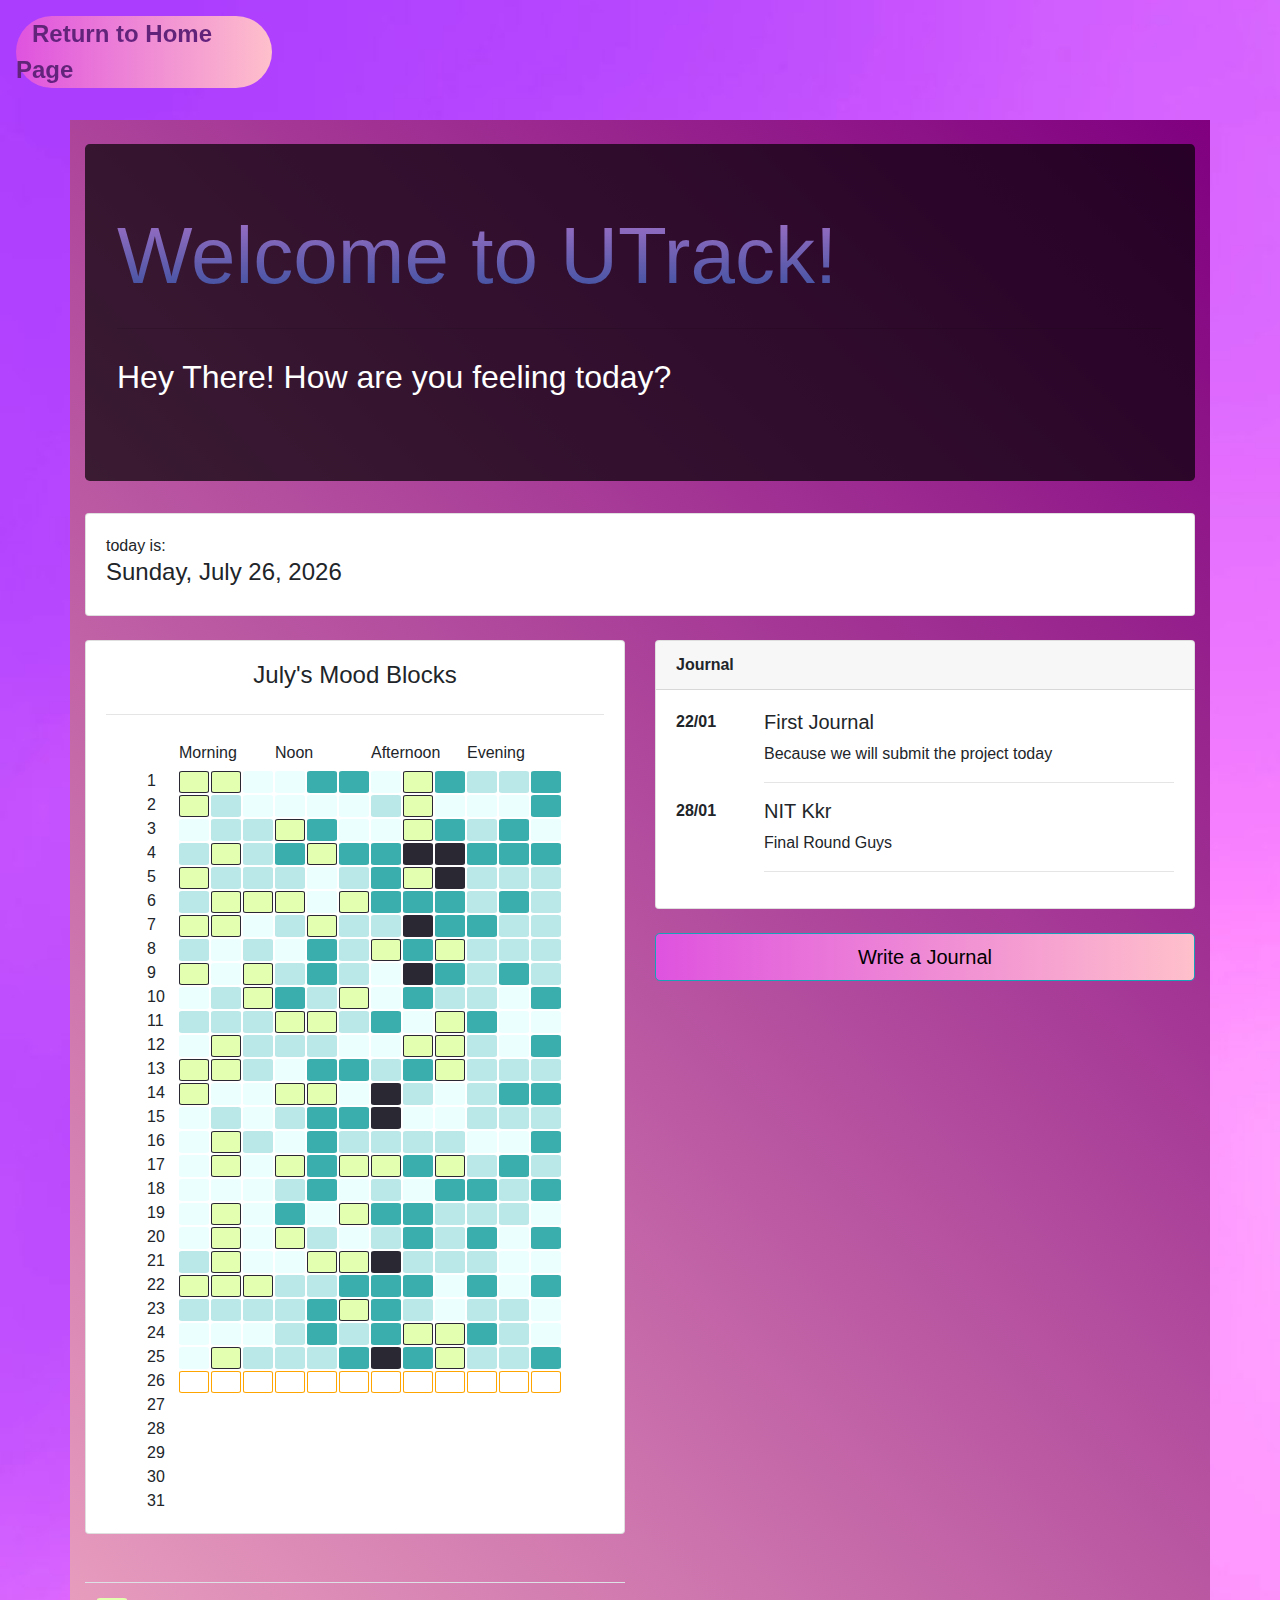
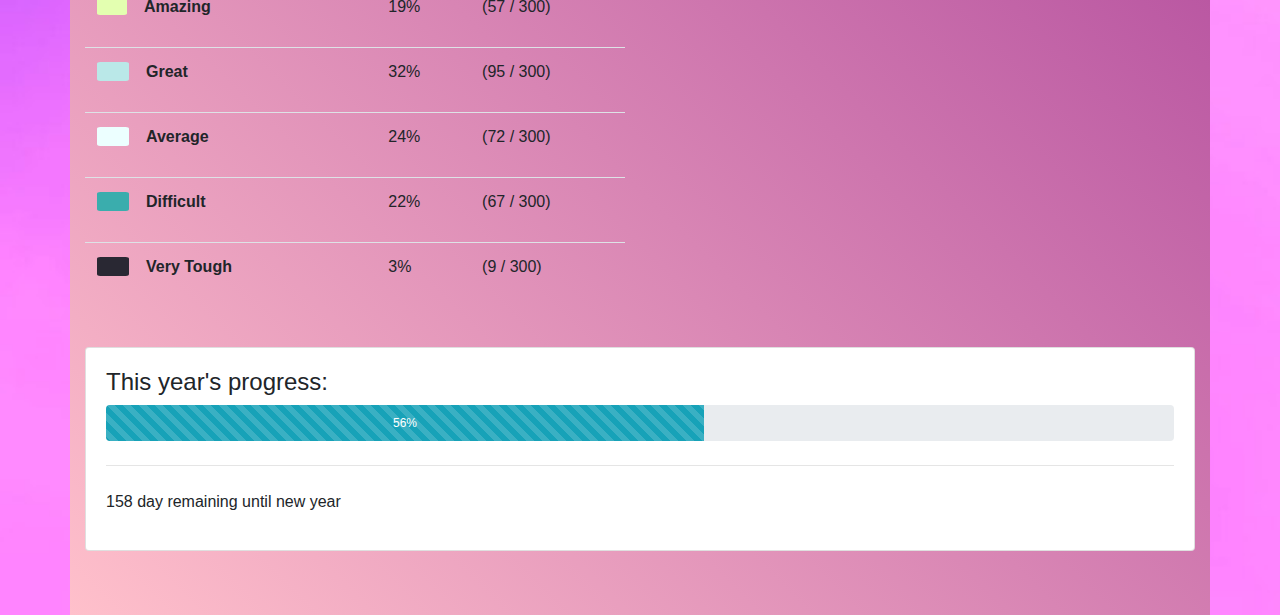
<file: MoodTracker/index.html>
<!DOCTYPE html>
<html lang="en">
<head>
  <meta charset="UTF-8">
  <meta name="viewport" content="width=device-width, initial-scale=1.0">
  <meta http-equiv="X-UA-Compatible" content="ie=edge">
  <link rel="shortcut icon" type="image/x-icon" href="favicon.png"/>

  <link rel="stylesheet" href="https://stackpath.bootstrapcdn.com/bootstrap/4.3.1/css/bootstrap.min.css" integrity="sha384-ggOyR0iXCbMQv3Xipma34MD+dH/1fQ784/j6cY/iJTQUOhcWr7x9JvoRxT2MZw1T" crossorigin="anonymous">
  <link rel="stylesheet" href="./assets/css/main.css">


  <title>UTrack</title>
</head>
<body style="background-size : cover; background-image : url(../assets/LoginBackground.jpg);">
  <div style="margin-top : 1rem; margin-left : 1rem; margin-bottom : 2rem;width : 20%; background : linear-gradient(90deg,rgb(223, 83, 223), pink); border-radius : 50px;">
    <a href="../Landing_Page.html" style="background: -webkit-linear-gradient(#5a296d, #691e87);
  
                -webkit-background-clip: text;
                -webkit-text-fill-color: transparent; font-weight : bold; font-size : 1.5rem; padding : 1rem; width : 0%;"> Return to
      Home Page</a>
  </div>  
  

  <!-- Dashboard Start Here -->
  <div id="content" class="container" style="background : linear-gradient(45deg, pink, purple);">
    <div class="jumbotron bg-ino text-white" style="background-color: rgba(0, 0, 0, 0.69);">
      <h1 style="background: -webkit-linear-gradient(#a873c9, #314d9b);
                  -webkit-background-clip: text;
                  -webkit-text-fill-color: transparent; font-size : 5rem;">Welcome to UTrack!</h1>
      <hr class="my-4">
      <p class="lead" style="font-size : 2rem;">Hey There! How are you feeling today?</p>
      <!-- <div class="btn-group" role="group">
        <button id=" " type="button" class="btn btn-sm btn-light text-info">Very Though</button>
        <button id=" " type="button" class="btn btn-sm btn-light text-info">Difficult</button>
        <button id=" " type="button" class="btn btn-sm btn-light text-info">Average</button>
        <button id=" " type="button" class="btn btn-sm btn-light text-info">Great</button>
        <button id=" " type="button" class="btn btn-sm btn-light text-info">Amazing</button>
      </div> -->
    </div>
    
    <div class="card">
      <div class="card-body">
        today is: <h4 id="activeDate">31 December 2019</h4>
      </div>
    </div>

    <div class="row">
      <div class="left-section col-lg-6">
        <br>
        <div class="card mood-block">
          <div class="card-body">
            <h4 class="text-center"><span id="moodBlock-month">December</span>'s Mood Blocks </h4>
            <hr class="my-4">

            <div id="moodBlocks">
              <div class="justify-content-center" id="gridContainerLabel">
                <div><span></span></div>
                <div class="grid-label">Morning</div>
                <div class="grid-label">Noon</div>
                <div class="grid-label">Afternoon</div>
                <div class="grid-label">Evening</div>
              </div>
            </div>
          
          </div>
        </div>
      
        <section name="moodblockLegends">
          <br><br>
          <table class="table table-hover">
            <tbody>
              <tr>
                <th scope="row">
                  <div style="display: inline; border: none;" class="col-sm-2 grid-item moodType-5"></div>
                  <p style="display: inline-block;" class="col-sm-10">Amazing</p>
                </th>
                <td id="percentage-4">20%</td>
                <td id="ratio-4">20 / 100</td>
              </tr>
              <tr>
                <th scope="row">
                  <div style="display: inline;" class="col-sm-2 grid-item moodType-4"></div>
                  <p style="display: inline-block;" class="col-sm-10">Great</p>
                </th>
                <td id="percentage-3">20%</td>
                <td id="ratio-3">20 / 100</td>
              </tr>
              <tr>
                <th scope="row">
                  <div style="display: inline;" class="col-sm-2 grid-item moodType-3"></div>
                  <p style="display: inline-block;" class="col-sm-10">Average</p>
                </th>
                <td id="percentage-2">20%</td>
                <td id="ratio-2">20 / 100</td>
              </tr>
              <tr>
                <th scope="row">
                  <div style="display: inline;" class="col-sm-2 grid-item moodType-2"></div>
                  <p style="display: inline-block;" class="col-sm-10">Difficult</p>
                </th>
                <td id="percentage-1">20%</td>
                <td id="ratio-1">20 / 100</td>
              </tr>
              <tr>
                <th scope="row">
                  <div style="display: inline;" class="col-sm-2 grid-item moodType-1"></div>
                  <p style="display: inline-block;" class="col-sm-10">Very Tough</p>
                </th>
                <td  id="percentage-0">20%</td>
                <td id="ratio-0">20 / 100</td>
              </tr>
            </tbody>
          </table>
        </section>
      
      
      </div>
      
      <div class="right-section col-lg-6">
        <br>
        <section name="journal">
          <div class="card">
            <div class="card-header"><b>Journal</b></div>
            <div id='journal-card' class="card-body">
              <!-- start generation here-->

              <!-- until here -->
            </div>
          </div>
          
          <div id="journalCard" class="collapse">
            <br>
            <div class="card">
              <div class="card-body">
                <b>New Journal:</b> <span id="newjournal-inputDate">20/05</span>
                <hr>
                <form id="form-newJournal">
                  <div class="form-group">
                    <label for="input-title">Title</label>
                    <input required autocomplete="off" type="text" class="form-control" id="input-title" placeholder="">
                  </div>
                  <div class="form-group">
                    <label for="input-journal">Write Something Here</label>
                    <textarea required class="form-control" id="input-journal" rows="3"></textarea>
                  </div>
                  <button id="btn-submit-newJournal" type="submit" class="btn btn-info btn-block">Add new journal entry </button>
                </form>
              </div>
            </div>
          </div>
          <br>
          <button type="btn-addJournal" class="btn btn-block btn-lg btn-outline-info" data-toggle="collapse" data-target="#journalCard" style="background : linear-gradient(90deg,rgb(223, 83, 223), pink); color : black">Write a Journal</button> 
        </section>
      </div>
    
    </div>
    <br>
    <div class="card">
      <div class="card-body">
        <h4>This year's progress:</h4>
        <div class="progress" style="height: 3em;">
            <div id="year-progress" class="progress-bar progress-bar-animated progress-bar-striped bg-info" role="progressbar" style="width: 1%;" aria-valuenow="25" aria-valuemin="0" aria-valuemax="100">0 - check JS</div>
          </div>
          <hr class="my-4">
          <p><span id='remainingDay'>32</span> day remaining until new year</p>
      </div>
    </div>
    <!-- this need to be generated from js -->

  </div>
</body>

<script src="https://code.jquery.com/jquery-3.3.1.slim.min.js" integrity="sha384-q8i/X+965DzO0rT7abK41JStQIAqVgRVzpbzo5smXKp4YfRvH+8abtTE1Pi6jizo" crossorigin="anonymous"></script>
<script src="https://cdnjs.cloudflare.com/ajax/libs/popper.js/1.14.7/umd/popper.min.js" integrity="sha384-UO2eT0CpHqdSJQ6hJty5KVphtPhzWj9WO1clHTMGa3JDZwrnQq4sF86dIHNDz0W1" crossorigin="anonymous"></script>
<script src="https://stackpath.bootstrapcdn.com/bootstrap/4.3.1/js/bootstrap.min.js" integrity="sha384-JjSmVgyd0p3pXB1rRibZUAYoIIy6OrQ6VrjIEaFf/nJGzIxFDsf4x0xIM+B07jRM" crossorigin="anonymous"></script>
<script src="main.js"></script>
</html>
</file>
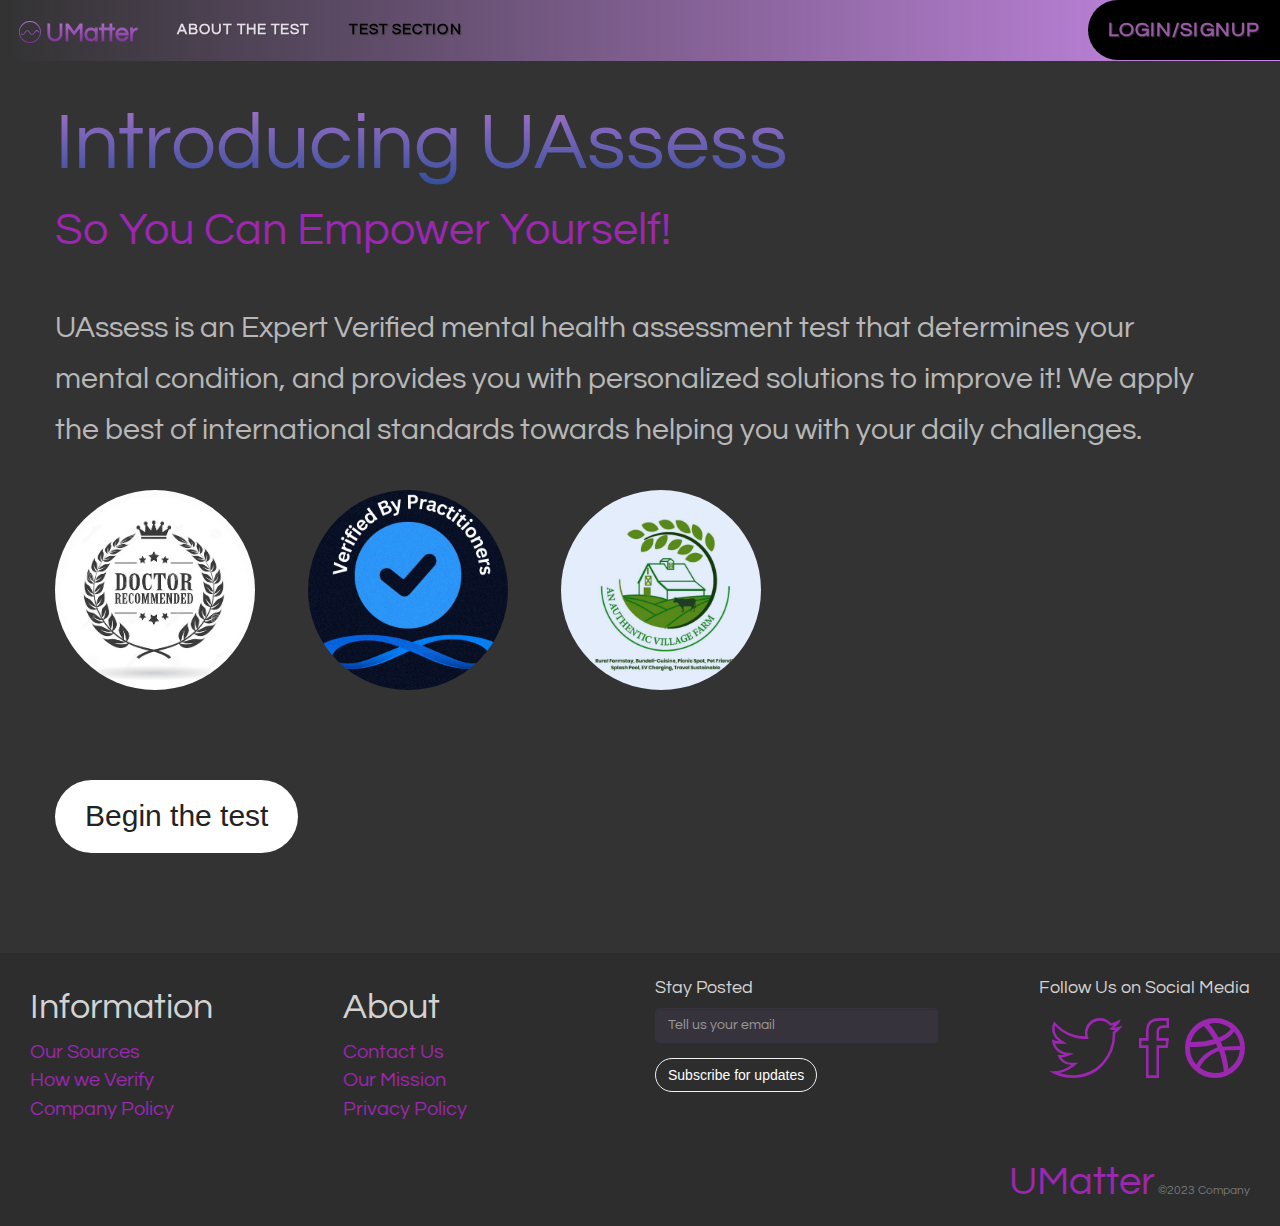
<file: Assessment.html>
<!DOCTYPE html>
<html lang="en">

<head>
  <meta charset="UTF-8">
  <meta name="viewport" content="width=device-width, initial-scale=1.0">
  <title>UAssess Official</title>
  <meta name="description" content="This is the official website for UMatter official website" />
  <meta name="viewport" content="width=device-width, initial-scale=1.0" />
  <meta name="generator" content="Codeply" />
  <link rel="stylesheet" href="./css/bootstrap.min.css" />
  <link rel="stylesheet" href="./css/animate.min.css" />
  <link rel="stylesheet" href="./css/ionicons.min.css" />
  <link rel="stylesheet" href="./css/styles.css" />
</head>

<body id="baady">
  <nav id="topNav" class="navbar navbar-default navbar-fixed-top"
    style="background-image: linear-gradient(to right, #00000000, rgb(203, 138, 235));">
    <div class="container-fluid">
      <div class="navbar-header">
        <button type="button" class="navbar-toggle collapsed" data-toggle="collapse" data-target="#bs-navbar">
          <span class="sr-only">Toggle navigation</span>
          <span class="icon-bar"></span>
          <span class="icon-bar"></span>
          <span class="icon-bar"></span>
        </button>
        <a class="navbar-brand page-scroll" href="./Landing_Page.html" style="background: -webkit-linear-gradient(#eaaeff, #691e87);
              -webkit-background-clip: text;
              -webkit-text-fill-color: transparent; font-weight : bold; font-size : 2.5rem;"><i
            class="ion-ios-analytics-outline"></i> UMatter</a>
      </div>
      <div class="navbar-collapse collapse" id="bs-navbar">
        <ul class="nav navbar-nav">
          <li>
            <a class="page-scroll" style="color : black; font-size : 1.5rem;" href="#one">About The Test</a>
          </li>
          <li>
            <a class="page-scroll" style="color : black; font-size : 1.5rem;" href="#Itsme">Test Section</a>
          </li>
        </ul>
        <ul class="nav navbar-nav navbar-right">
          <li>
            <a class="page-scroll" data-toggle="modal" title="A free Bootstrap video landing theme" href="#aboutModal"
              style="color : rgb(154, 89, 165); font-size : 2rem; background-color : rgb(0, 0, 0); border-radius : 50px 0px 0px 50px">Login/SignUp</a>
          </li>
        </ul>
      </div>
    </div>
  </nav>
  <section class="bg-primary" id="one">
    <div class="container">
      <div class="row">
        <div class="col-lg-6 col-lg-offset-3 col-md-8 col-md-offset-2 text-center"
          style="width : 100%; margin-left : 0px; padding-left : 0px; text-align : left;">
          <h2 class="margin-top-0 text-primary" style="width : 100%; font-size : 8rem; background: -webkit-linear-gradient(#a873c9, #314d9b);
              -webkit-background-clip: text;
              -webkit-text-fill-color: transparent;">
            Introducing UAssess
          </h2>
          <div class="margin-top-0 text-primary" style="font-size: 4.5rem;">So You Can Empower Yourself! </div>
          <br />
          <p class="text-faded" style="font-size : 3rem; padding-top : 20px; padding-bottom  :15px;">
            UAssess is an Expert Verified mental health assessment test that determines your mental condition, and
            provides you with personalized solutions to improve it! We apply the best of international standards towards
            helping you with your daily challenges.
          </p>
        </div>
        <img style="height : 200px; width : 200px; border-radius : 50%;" src="./assets/Recommendation.jpg" alt="">
        <img style="margin-left : 5rem;height : 200px; width : 200px; border-radius : 50%;"
          src="./assets/Verified By Practitioners.png" alt="">
        <img style="margin-left : 5rem;height : 200px; width : 200px; border-radius : 50%;" src="./assets/Authentic.png"
          alt="">
        <br>
        <a id="test-starter" style="margin-top : 90px; margin-left : 0rem; font-size : 3rem;" onClick="StartTheTest()"
          class="btn btn-default btn-xl page-scroll">Begin the test</a>
      </div>
    </div>
  </section>
  <footer id="footer">
    <div class="container-fluid">
      <div class="row">
        <div class="col-xs-6 col-sm-3 column">
          <h1>Information</h1>
          <ul class="list-unstyled">
            <li style="font-size: 2rem;"><a>Our Sources</a></li>
            <li style="font-size: 2rem;"><a>How we Verify</a></li>
            <li style="font-size: 2rem;"><a>Company Policy</a></li>
          </ul>
        </div>
        <div class="col-xs-6 col-sm-3 column">
          <h1>About</h1>
          <ul class="list-unstyled">
            <li style="font-size: 2rem;"><a>Contact Us</a></li>
            <li style="font-size: 2rem;"><a>Our Mission</a></li>
            <li style="font-size: 2rem;"><a>Privacy Policy</a></li>
          </ul>
        </div>
        <div class="col-xs-12 col-sm-3 column">
          <h4>Stay Posted</h4>
          <form>
            <div class="form-group">
              <input type="text" class="form-control" title="No spam, we promise!" placeholder="Tell us your email"
                id="resetme" />
            </div>
            <div class="form-group">
              <button class="btn btn-primary" data-toggle="modal" data-target="#alertModal" type="button" id="changeme"
                onclick="change()">
                Subscribe for updates
              </button>
            </div>
          </form>
        </div>
        <div class="col-xs-12 col-sm-3 text-right">
          <h4>Follow Us on Social Media
          </h4>
          <ul class="list-inline">
            <li>
              <a rel="nofollow" href="" title="Twitter"><i class="icon-lg ion-social-twitter-outline"></i></a>&nbsp;
            </li>
            <li>
              <a rel="nofollow" href="" title="Facebook"><i class="icon-lg ion-social-facebook-outline"></i></a>&nbsp;
            </li>
            <li>
              <a rel="nofollow" href="" title="Dribble"><i class="icon-lg ion-social-dribbble-outline"></i></a>
            </li>
          </ul>
        </div>
      </div>
      <br />
      <span class="pull-right text-muted small"><a
          style="font-size : 4rem; text-decoration :none; cursor :default;">UMatter</a>
        ©2023 Company</span>
    </div>
  </footer>
  <script src="./js/jquery.min.js"></script>
  <script src="./js/bootstrap.min.js"></script>
  <script src="./js/jquery.easing.min.js"></script>
  <script src="./js/wow.js"></script>
  <script src="./js/scripts.js"></script>
  <script src="./js/myscript.js"></script>
</body>

</html>
</file>
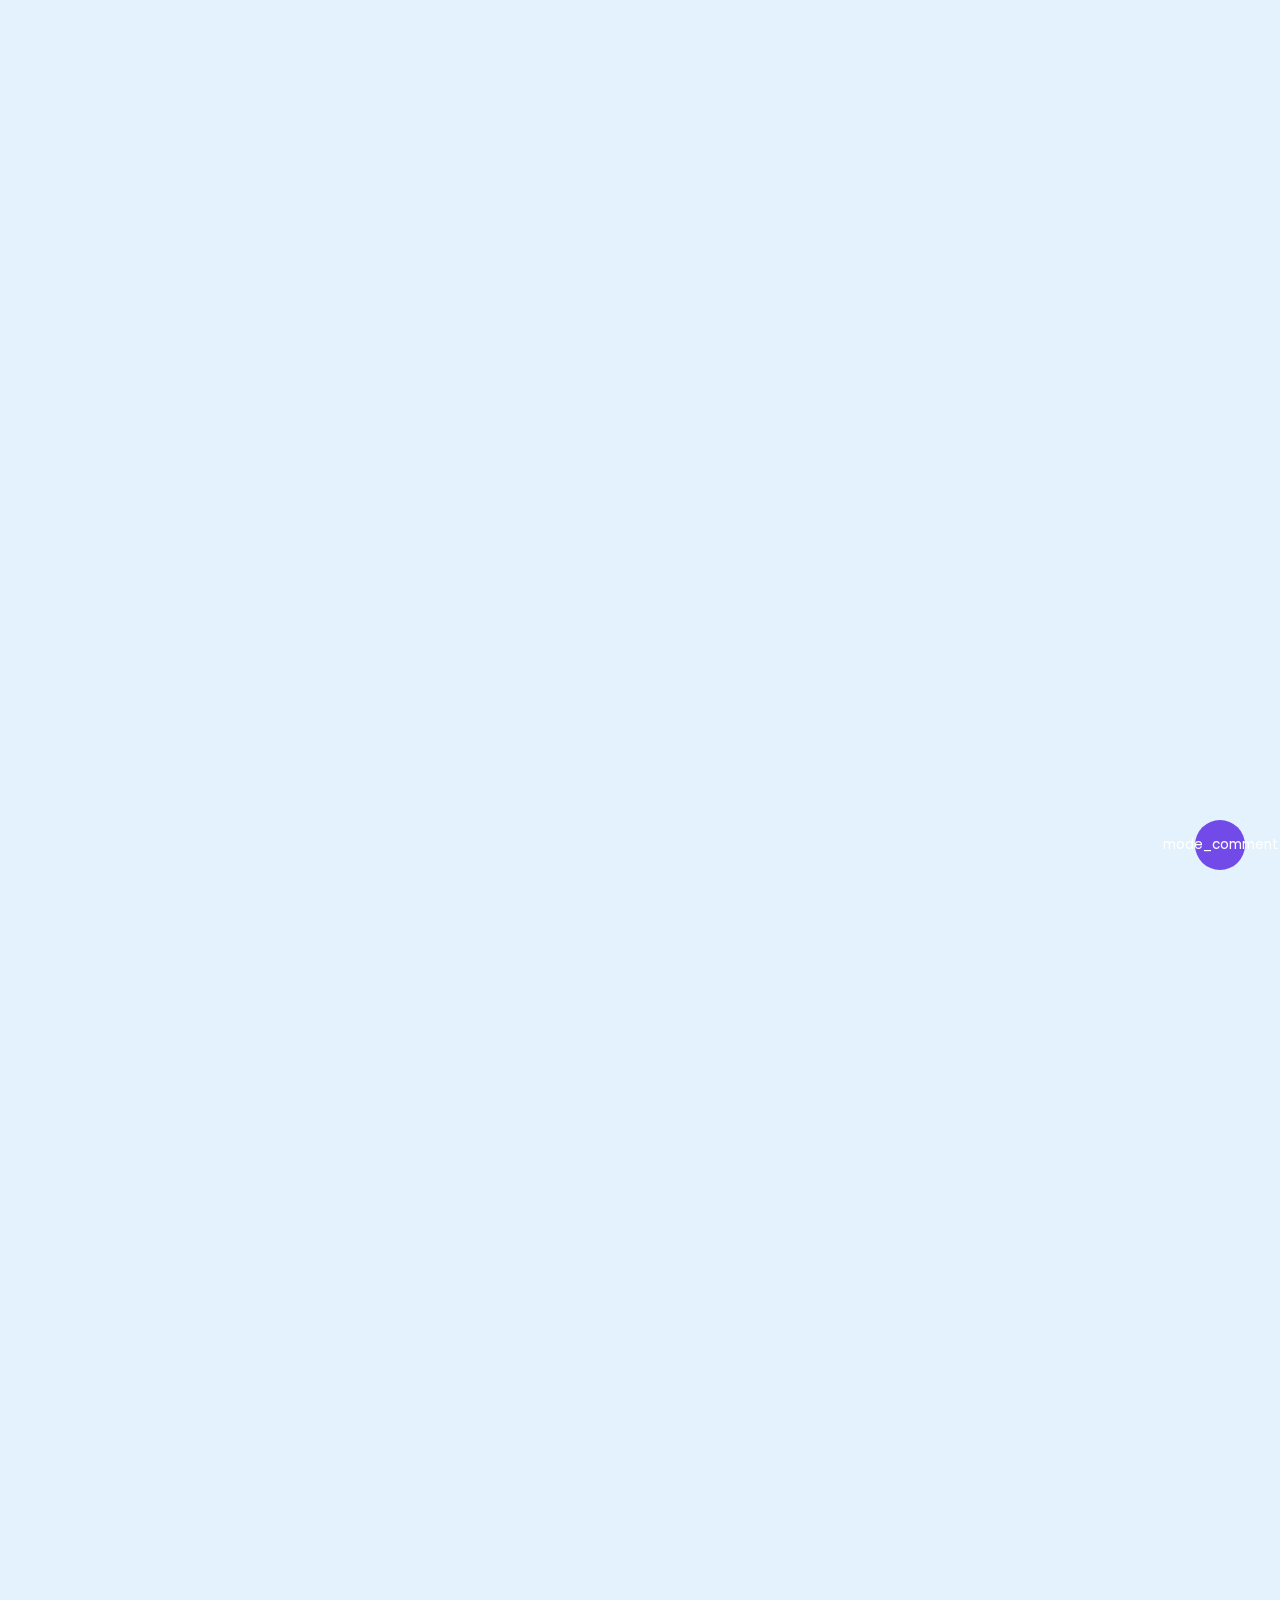
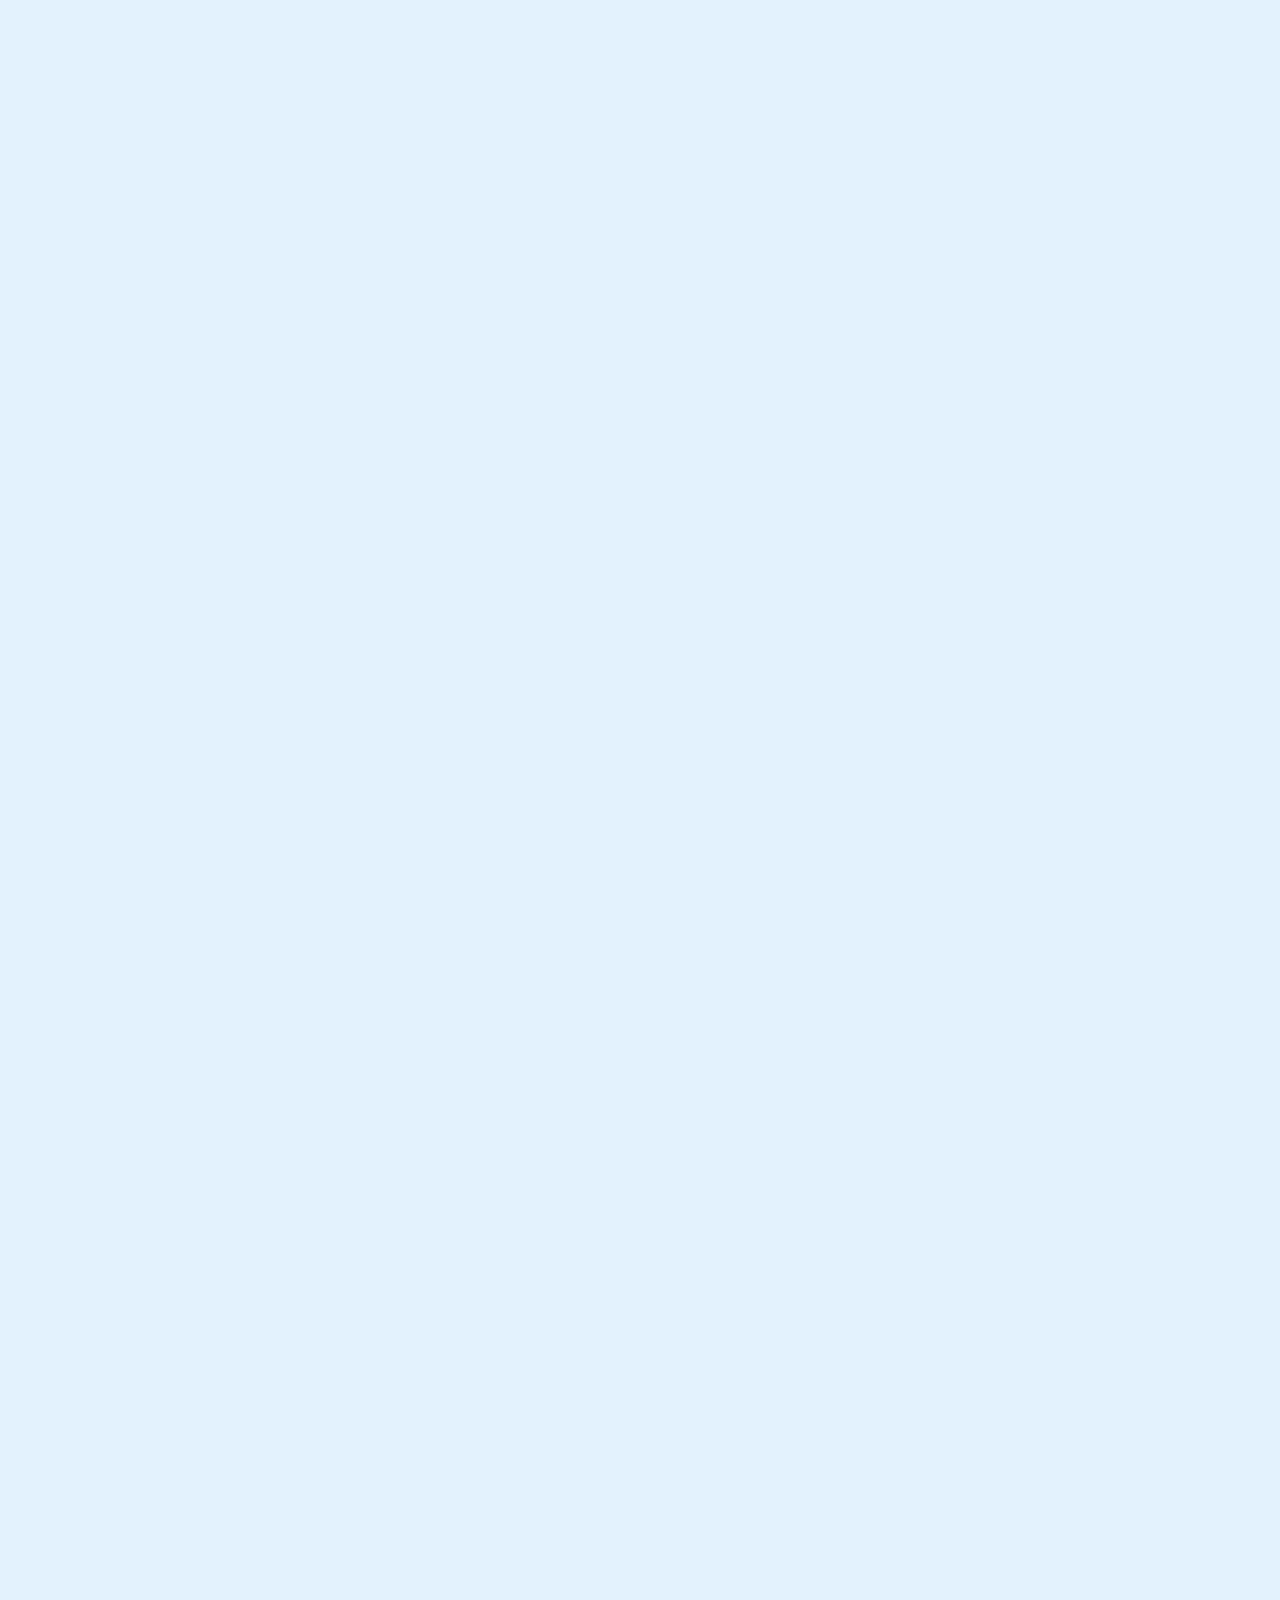
<file: chatbot.html>
<!DOCTYPE html>
<html lang="en" dir="ltr">
  <head>
    <meta charset="utf-8">
    <title>Chatbot</title>
    <link rel="stylesheet" href="chatbot.css">
    <meta name="viewport" content="width=device-width, initial-scale=1.0">
    <link rel="stylesheet" href="https://fonts.googleapis.com/css2?family=Material+Symbols+Outlined:opsz,wght,FILL,GRAD@48,400,0,0" />
    <link rel="stylesheet" href="https://fonts.googleapis.com/css2?family=Material+Symbols+Rounded:opsz,wght,FILL,GRAD@48,400,1,0" />
    <script src="chatbot.js" defer></script>
  </head>
  <body style="height : 200rem">
    <button class="chatbot-toggler">
      <span class="symbols">mode_comment</span>
      <span class="symbols-outlined">close</span>
    </button>
    <div class="chatbot">
      <header>
        <h2>Chatbot</h2>
        <span class="close-btn symbols-outlined">close</span>
      </header>
      <ul class="chatbox">
        <li class="chat incoming">
          <span class="symbols-outlined">smart_toy</span>
          <p>Hi there 👋<br>How can I help you today?</p>
        </li>
      </ul>
      <div class="chat-input">
        <textarea placeholder="Enter a message..." spellcheck="false" required></textarea>
        <span id="send-btn" class="symbols">send</span>
      </div>
    </div>

  </body>
</html>
</file>
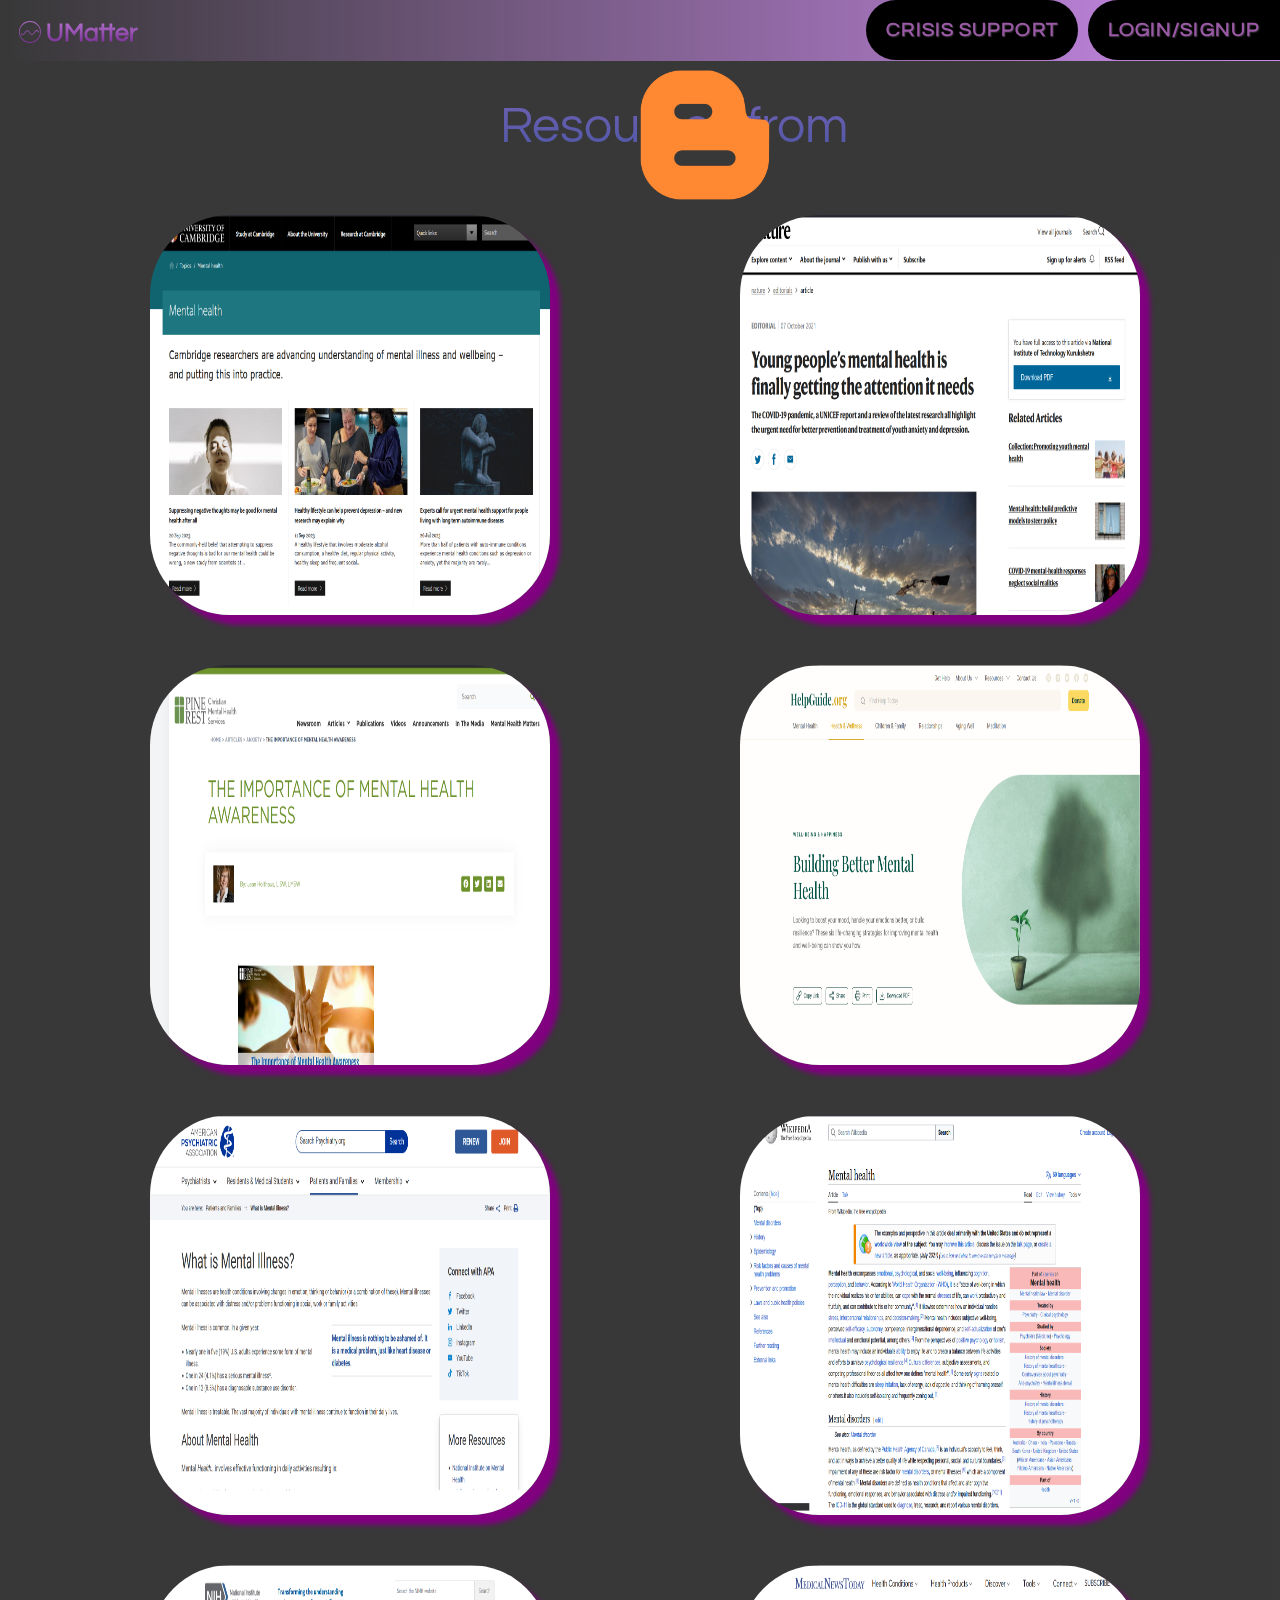
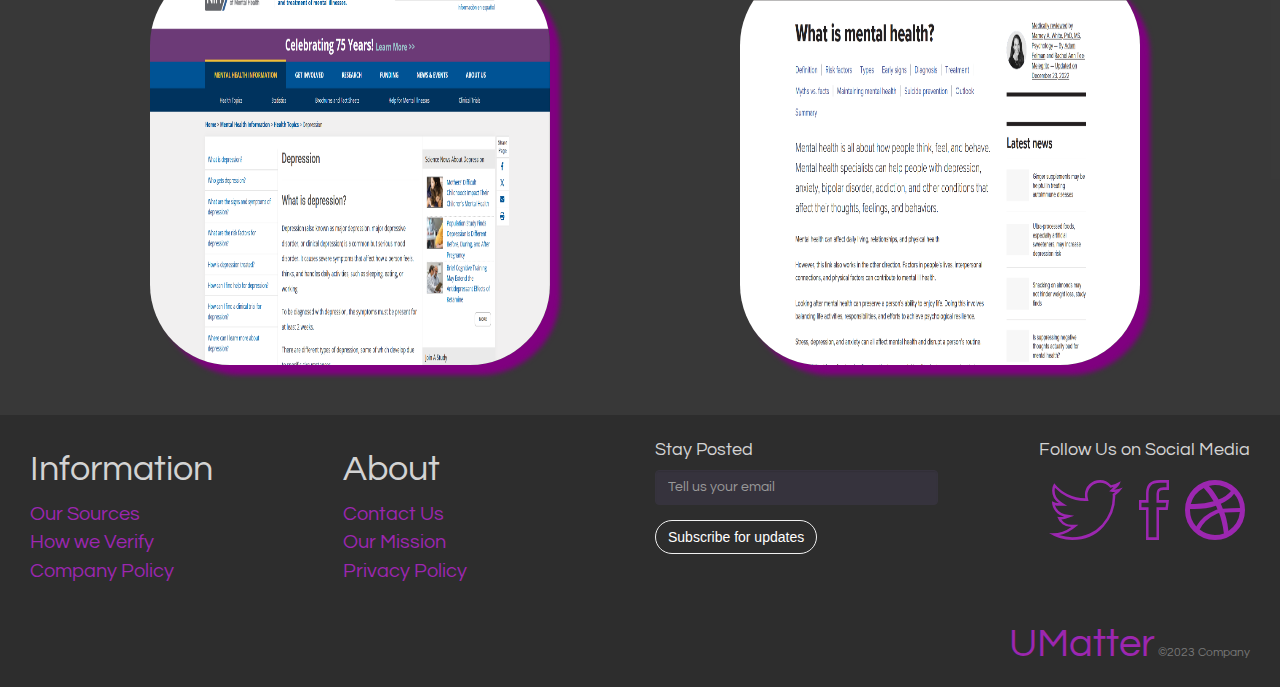
<file: RBlogs.html>
<!DOCTYPE html>
<html lang="en">

<head>
    <meta charset="UTF-8">
    <meta name="viewport" content="width=device-width, initial-scale=1.0">
    <title>Document</title>
    <meta name="description" content="This is the official website for UMatter official website" />
    <meta name="viewport" content="width=device-width, initial-scale=1.0" />
    <meta name="generator" content="Codeply" />
    <link rel="stylesheet" href="./css/bootstrap.min.css" />
    <link rel="stylesheet" href="./css/animate.min.css" />
    <link rel="stylesheet" href="./css/ionicons.min.css" />
    <link rel="stylesheet" href="./css/styles.css" />
</head>

<body>
    <nav id="topNav" class="navbar navbar-default navbar-fixed-top"
        style="background-image: linear-gradient(to right, #dbc1e400, rgb(203, 138, 235));">
        <div class="container-fluid">
            <div class="navbar-header">
                <button type="button" class="navbar-toggle collapsed" data-toggle="collapse" data-target="#bs-navbar">
                    <span class="sr-only">Toggle navigation</span>
                    <span class="icon-bar"></span>
                    <span class="icon-bar"></span>
                    <span class="icon-bar"></span>
                </button>
                <a class="navbar-brand page-scroll" href="./index.html" style="background: -webkit-linear-gradient(#eaaeff, #691e87);
                  -webkit-background-clip: text;
                  -webkit-text-fill-color: transparent; font-weight : bold; font-size : 2.5rem;"><i
                        class="ion-ios-analytics-outline"></i> UMatter</a>
            </div>
            <div class="navbar-collapse collapse" id="bs-navbar">
                <ul class="nav navbar-nav navbar-right">
                    <li>
                        <a class="page-scroll" data-toggle="modal" href="./CrisisSupport.html"
                            style="color : rgb(154, 89, 165); font-size : 2rem; background-color : rgb(0, 0, 0); border-radius : 50px 50px 50px 50px; margin-right : 1rem;">Crisis
                            Support</a>
                    </li>
                    <li>
                        <a id="loginsignup" class="page-scroll" data-toggle="modal" href="./login_page/index.html"
                            style="color : rgb(154, 89, 165); font-size : 2rem; background-color : rgb(0, 0, 0); border-radius : 50px 50px 50px 50px; width : 140%;">Login/SignUp</a>
                    </li>
                </ul>
            </div>
        </div>
    </nav>
    <section id="three" class="no-padding" style="background-color: rgba(128, 128, 128, 0.189); padding-bottom : 5rem;">
        <h2 class="margin-top-0 text-primary" style="padding-top : 10rem; padding-bottom :5rem; margin-left : 50rem;font-size : 5rem; background: -webkit-linear-gradient(#a873c9, #314d9b);
                  -webkit-background-clip: text;
                  -webkit-text-fill-color: transparent;">Resources from </h2> <img src="./assets/Blogger.png" alt=""
            style="position: absolute; height : 150px; width : 150px; right : 50rem; top : 6rem; ">
        <div style="display: grid; grid-template-columns : 1fr 1fr; gap : 5rem; padding-left : 15rem;">
            <div class="iamgeplace"><a target="_blank"
                    href="https://www.cam.ac.uk/topics/mental-health"><img
                        style="border-radius : 20%; box-shadow : 10px 10px 5px purple;height : 40rem; width : 40rem;"
                        src="./assets/Article1.png" alt=""></a></div>
            <div class="iamgeplace"><a target="_blank"
                    href="https://www.nature.com/articles/d41586-021-02690-5"><img
                        style="border-radius : 20%; box-shadow : 10px 10px 5px purple;height : 40rem; width : 40rem;"
                        src="./assets/Article2.png" alt=""></a></div>
            <div class="iamgeplace"><a target="_blank"
                    href="https://www.pinerest.org/newsroom/articles/mental-health-awareness-blog/"><img
                        style="border-radius : 20%; box-shadow : 10px 10px 5px purple;height : 40rem; width : 40rem;"
                        src="./assets/Article3.png" alt=""></a></div>
            <div class="iamgeplace"><a target="_blank"
                    href="https://www.helpguide.org/articles/mental-health/building-better-mental-health.htm"><img
                        style="border-radius : 20%; box-shadow : 10px 10px 5px purple;height : 40rem; width : 40rem;"
                        src="./assets/Article4.png" alt=""></a></div>
            <div class="iamgeplace"><a target="_blank"
                    href="https://www.psychiatry.org/patients-families/what-is-mental-illness"><img
                        style="border-radius : 20%; box-shadow : 10px 10px 5px purple;height : 40rem; width : 40rem;"
                        src="./assets/Article5.png" alt=""></a></div>
            <div class="iamgeplace"><a target="_blank"
                    href="https://en.wikipedia.org/wiki/Mental_health"><img
                        style="border-radius : 20%; box-shadow : 10px 10px 5px purple;height : 40rem; width : 40rem;"
                        src="./assets/Article6.png" alt=""></a></div>
            <div class="iamgeplace"><a target="_blank"
                    href="https://www.nimh.nih.gov/health/topics/depression"><img
                        style="border-radius : 20%; box-shadow : 10px 10px 5px purple;height : 40rem; width : 40rem;"
                        src="./assets/Article7.png" alt=""></a></div>
            <div class="iamgeplace"><a target="_blank"
                    href="https://www.medicalnewstoday.com/articles/154543"><img
                        style="border-radius : 20%; box-shadow : 10px 10px 5px purple;height : 40rem; width : 40rem;"
                        src="./assets/Article8.png" alt=""></a></div>
        </div>
    </section>
    <footer id="footer">
        <div class="container-fluid">
            <div class="row">
                <div class="col-xs-6 col-sm-3 column">
                    <h1>Information</h1>
                    <ul class="list-unstyled">
                        <li style="font-size: 2rem;"><a>Our Sources</a></li>
                        <li style="font-size: 2rem;"><a>How we Verify</a></li>
                        <li style="font-size: 2rem;"><a>Company Policy</a></li>
                    </ul>
                </div>
                <div class="col-xs-6 col-sm-3 column">
                    <h1>About</h1>
                    <ul class="list-unstyled">
                        <li style="font-size: 2rem;"><a>Contact Us</a></li>
                        <li style="font-size: 2rem;"><a>Our Mission</a></li>
                        <li style="font-size: 2rem;"><a>Privacy Policy</a></li>
                    </ul>
                </div>
                <div class="col-xs-12 col-sm-3 column">
                    <h4>Stay Posted</h4>
                    <form>
                        <div class="form-group">
                            <input type="text" class="form-control" title="No spam, we promise!"
                                placeholder="Tell us your email" id="resetme" />
                        </div>
                        <div class="form-group">
                            <button class="btn btn-primary" data-toggle="modal" data-target="#alertModal" type="button"
                                id="changeme" onclick="change()">
                                Subscribe for updates
                            </button>
                        </div>
                    </form>
                </div>
                <div class="col-xs-12 col-sm-3 text-right">
                    <h4>Follow Us on Social Media
                    </h4>
                    <ul class="list-inline">
                        <li>
                            <a rel="nofollow" href="" title="Twitter"><i
                                    class="icon-lg ion-social-twitter-outline"></i></a>&nbsp;
                        </li>
                        <li>
                            <a rel="nofollow" href="" title="Facebook"><i
                                    class="icon-lg ion-social-facebook-outline"></i></a>&nbsp;
                        </li>
                        <li>
                            <a rel="nofollow" href="" title="Dribble"><i
                                    class="icon-lg ion-social-dribbble-outline"></i></a>
                        </li>
                    </ul>
                </div>
            </div>
            <br />
            <span class="pull-right text-muted small"><a
                    style="font-size : 4rem; text-decoration :none; cursor :default;">UMatter</a>
                ©2023 Company</span>
        </div>
    </footer>
    <script src="https://smtpjs.com/v3/smtp.js"></script>
    <script src="./js/jquery.min.js"></script>
    <script src="./js/bootstrap.min.js"></script>
    <script src="./js/jquery.easing.min.js"></script>
    <script src="./js/wow.js"></script>
    <script src="./js/scripts.js"></script>
</body>

</html
</file>
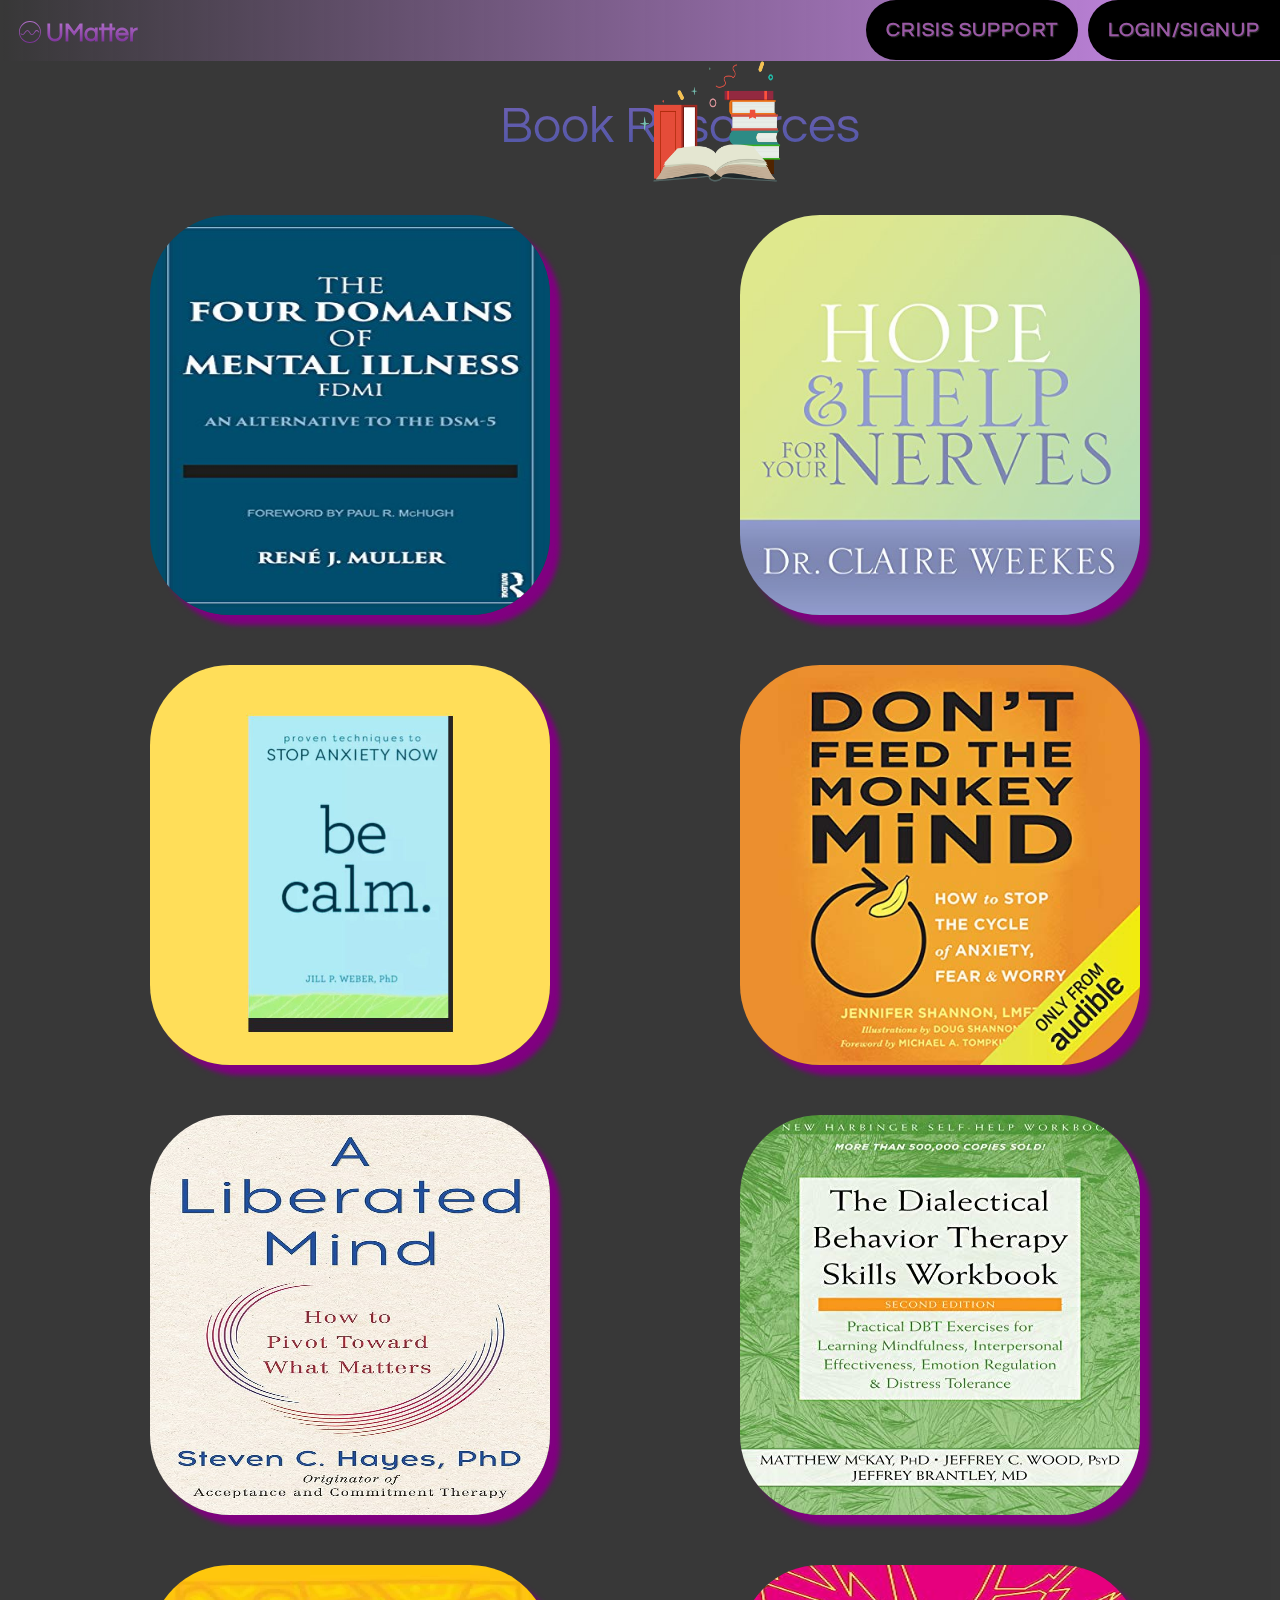
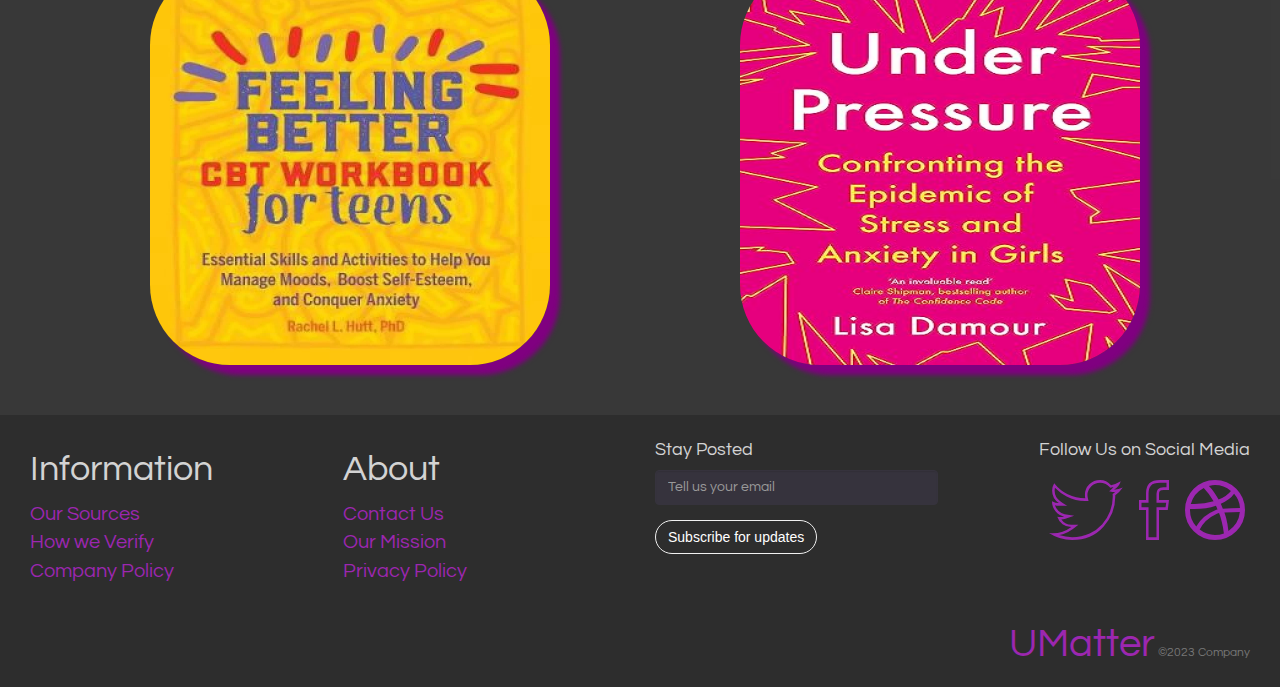
<file: RBooks.html>
<!DOCTYPE html>
<html lang="en">

<head>
    <meta charset="UTF-8">
    <meta name="viewport" content="width=device-width, initial-scale=1.0">
    <title>Document</title>
    <meta name="description" content="This is the official website for UMatter official website" />
    <meta name="viewport" content="width=device-width, initial-scale=1.0" />
    <meta name="generator" content="Codeply" />
    <link rel="stylesheet" href="./css/bootstrap.min.css" />
    <link rel="stylesheet" href="./css/animate.min.css" />
    <link rel="stylesheet" href="./css/ionicons.min.css" />
    <link rel="stylesheet" href="./css/styles.css" />
</head>

<body>
    <nav id="topNav" class="navbar navbar-default navbar-fixed-top"
        style="background-image: linear-gradient(to right, #dbc1e400, rgb(203, 138, 235));">
        <div class="container-fluid">
            <div class="navbar-header">
                <button type="button" class="navbar-toggle collapsed" data-toggle="collapse" data-target="#bs-navbar">
                    <span class="sr-only">Toggle navigation</span>
                    <span class="icon-bar"></span>
                    <span class="icon-bar"></span>
                    <span class="icon-bar"></span>
                </button>
                <a class="navbar-brand page-scroll" href="./index.html" style="background: -webkit-linear-gradient(#eaaeff, #691e87);
                  -webkit-background-clip: text;
                  -webkit-text-fill-color: transparent; font-weight : bold; font-size : 2.5rem;"><i
                        class="ion-ios-analytics-outline"></i> UMatter</a>
            </div>
            <div class="navbar-collapse collapse" id="bs-navbar">
                <ul class="nav navbar-nav navbar-right">
                    <li>
                        <a class="page-scroll" data-toggle="modal" href="./CrisisSupport.html"
                            style="color : rgb(154, 89, 165); font-size : 2rem; background-color : rgb(0, 0, 0); border-radius : 50px 50px 50px 50px; margin-right : 1rem;">Crisis
                            Support</a>
                    </li>
                    <li>
                        <a id="loginsignup" class="page-scroll" data-toggle="modal" href="./login_page/index.html"
                            style="color : rgb(154, 89, 165); font-size : 2rem; background-color : rgb(0, 0, 0); border-radius : 50px 50px 50px 50px; width : 140%;">Login/SignUp</a>
                    </li>
                </ul>
            </div>
        </div>
    </nav>
    <section id="three" class="no-padding" style="background-color: rgba(128, 128, 128, 0.189); padding-bottom : 5rem;">
        <h2 class="margin-top-0 text-primary" style="padding-top : 10rem; padding-bottom :5rem; margin-left : 50rem;font-size : 5rem; background: -webkit-linear-gradient(#a873c9, #314d9b);
                  -webkit-background-clip: text;
                  -webkit-text-fill-color: transparent;">Book Resources</h2> <img src="./assets/BookIcon.png"
            alt="" style="position: absolute; height : 150px; width : 200px; right : 47rem; top : 5rem; ">
        <div style="display: grid; grid-template-columns : 1fr 1fr; gap : 5rem; padding-left : 15rem;">
            <div class="iamgeplace"><a target = "_blank" href="https://www.amazon.in/Four-Domains-Mental-Illness-Alternative/dp/1138308145/ref=sr_1_1?crid=39KHAIM9OW85C&keywords=the+four+domains+of+mental+illness&qid=1695395495&sprefix=the+four+domains+of+mental+illness%2Caps%2C462&sr=8-1"><img style = "border-radius : 20%; box-shadow : 10px 10px 5px purple;height : 40rem; width : 40rem;" src="./assets/Book1.jpg" alt=""></a></div>
            <div class="iamgeplace"><a target = "_blank" href="https://www.amazon.in/s?k=hope+and+help+for+your+nerves&crid=3NXEAW3YL79PG&sprefix=hope+and+help+for+your+ner%2Caps%2C415&ref=nb_sb_noss_2"><img style = "border-radius : 20%; box-shadow : 10px 10px 5px purple;height : 40rem; width : 40rem;" src="./assets/Book2.jpg" alt=""></a></div>
            <div class="iamgeplace"><a target = "_blank" href="https://www.amazon.in/Be-Calm-Proven-Techniques-Anxiety-ebook/dp/B07NSHS52C/ref=sr_1_1?crid=Y8TGVYZFER91&keywords=stop+anxiety+now%2C+be+calm&qid=1695395668&sprefix=stop+anxiety+now%2C+be+c%2Caps%2C414&sr=8-1"><img style = "border-radius : 20%; box-shadow : 10px 10px 5px purple;height : 40rem; width : 40rem;" src="./assets/Book3.jpg" alt=""></a></div>
            <div class="iamgeplace"><a target = "_blank" href="https://www.amazon.in/Dont-Feed-Monkey-Mind-Anxiety/dp/B071RZ8P1Y/ref=sr_1_1?crid=1XN41894KIF5A&keywords=dont+feed+the+monkey&qid=1695395689&sprefix=dont+feed+the+monkey%2Caps%2C402&sr=8-1"><img style = "border-radius : 20%; box-shadow : 10px 10px 5px purple;height : 40rem; width : 40rem;" src="./assets/Book4.jpg" alt=""></a></div>
            <div class="iamgeplace"><a target = "_blank" href="https://www.amazon.in/Dont-Feed-Monkey-Mind-Anxiety/dp/B071RZ8P1Y/ref=sr_1_1?crid=1XN41894KIF5A&keywords=dont+feed+the+monkey&qid=1695395689&sprefix=dont+feed+the+monkey%2Caps%2C402&sr=8-1"><img style = "border-radius : 20%; box-shadow : 10px 10px 5px purple;height : 40rem; width : 40rem;" src="./assets/Book5.jpg" alt=""></a></div>
            <div class="iamgeplace"><a target = "_blank" href="https://www.amazon.in/Cognitive-Behavior-Therapy-Third-Basics/dp/1462544193/ref=sr_1_fkmr1_1?crid=747157PH11E8&keywords=the+diactal+behavioural+therapy&qid=1695395750&sprefix=the+diactal+beavioural+therapy%2Caps%2C390&sr=8-1-fkmr1"><img style = "border-radius : 20%; box-shadow : 10px 10px 5px purple;height : 40rem; width : 40rem;" src="./assets/Book6.jpg" alt=""></a></div>
            <div class="iamgeplace"><a target = "_blank" href="https://www.amazon.in/Feeling-Better-Essential-Activities-Self-Esteem-ebook/dp/B07NSFH72R/ref=sr_1_1?crid=3948XJVWC377V&keywords=feeling+better+CBT&qid=1695395773&sprefix=feeling+better+cbt%2Caps%2C380&sr=8-1"><img style = "border-radius : 20%; box-shadow : 10px 10px 5px purple;height : 40rem; width : 40rem;" src="./assets/Book7.jpg" alt=""></a></div>
            <div class="iamgeplace"><a target = "_blank" href="https://www.amazon.in/Under-Pressure-Lisa-Damour/dp/1786493977/ref=sr_1_1?crid=37BII8QSW0SI&keywords=under+pressure&qid=1695395790&sprefix=under+pressure%2Caps%2C395&sr=8-1"><img style = "border-radius : 20%; box-shadow : 10px 10px 5px purple;height : 40rem; width : 40rem;" src="./assets/Book8.jpg" alt=""></a></div>
        </div>
    </section>
    <footer id="footer">
        <div class="container-fluid">
            <div class="row">
                <div class="col-xs-6 col-sm-3 column">
                    <h1>Information</h1>
                    <ul class="list-unstyled">
                        <li style="font-size: 2rem;"><a>Our Sources</a></li>
                        <li style="font-size: 2rem;"><a>How we Verify</a></li>
                        <li style="font-size: 2rem;"><a>Company Policy</a></li>
                    </ul>
                </div>
                <div class="col-xs-6 col-sm-3 column">
                    <h1>About</h1>
                    <ul class="list-unstyled">
                        <li style="font-size: 2rem;"><a>Contact Us</a></li>
                        <li style="font-size: 2rem;"><a>Our Mission</a></li>
                        <li style="font-size: 2rem;"><a>Privacy Policy</a></li>
                    </ul>
                </div>
                <div class="col-xs-12 col-sm-3 column">
                    <h4>Stay Posted</h4>
                    <form>
                        <div class="form-group">
                            <input type="text" class="form-control" title="No spam, we promise!"
                                placeholder="Tell us your email" id="resetme" />
                        </div>
                        <div class="form-group">
                            <button class="btn btn-primary" data-toggle="modal" data-target="#alertModal" type="button"
                                id="changeme" onclick="change()">
                                Subscribe for updates
                            </button>
                        </div>
                    </form>
                </div>
                <div class="col-xs-12 col-sm-3 text-right">
                    <h4>Follow Us on Social Media
                    </h4>
                    <ul class="list-inline">
                        <li>
                            <a rel="nofollow" href="" title="Twitter"><i
                                    class="icon-lg ion-social-twitter-outline"></i></a>&nbsp;
                        </li>
                        <li>
                            <a rel="nofollow" href="" title="Facebook"><i
                                    class="icon-lg ion-social-facebook-outline"></i></a>&nbsp;
                        </li>
                        <li>
                            <a rel="nofollow" href="" title="Dribble"><i
                                    class="icon-lg ion-social-dribbble-outline"></i></a>
                        </li>
                    </ul>
                </div>
            </div>
            <br />
            <span class="pull-right text-muted small"><a
                    style="font-size : 4rem; text-decoration :none; cursor :default;">UMatter</a>
                ©2023 Company</span>
        </div>
    </footer>
    <script src="https://smtpjs.com/v3/smtp.js"></script>
    <script src="./js/jquery.min.js"></script>
    <script src="./js/bootstrap.min.js"></script>
    <script src="./js/jquery.easing.min.js"></script>
    <script src="./js/wow.js"></script>
    <script src="./js/scripts.js"></script>
</body>

</html
</file>
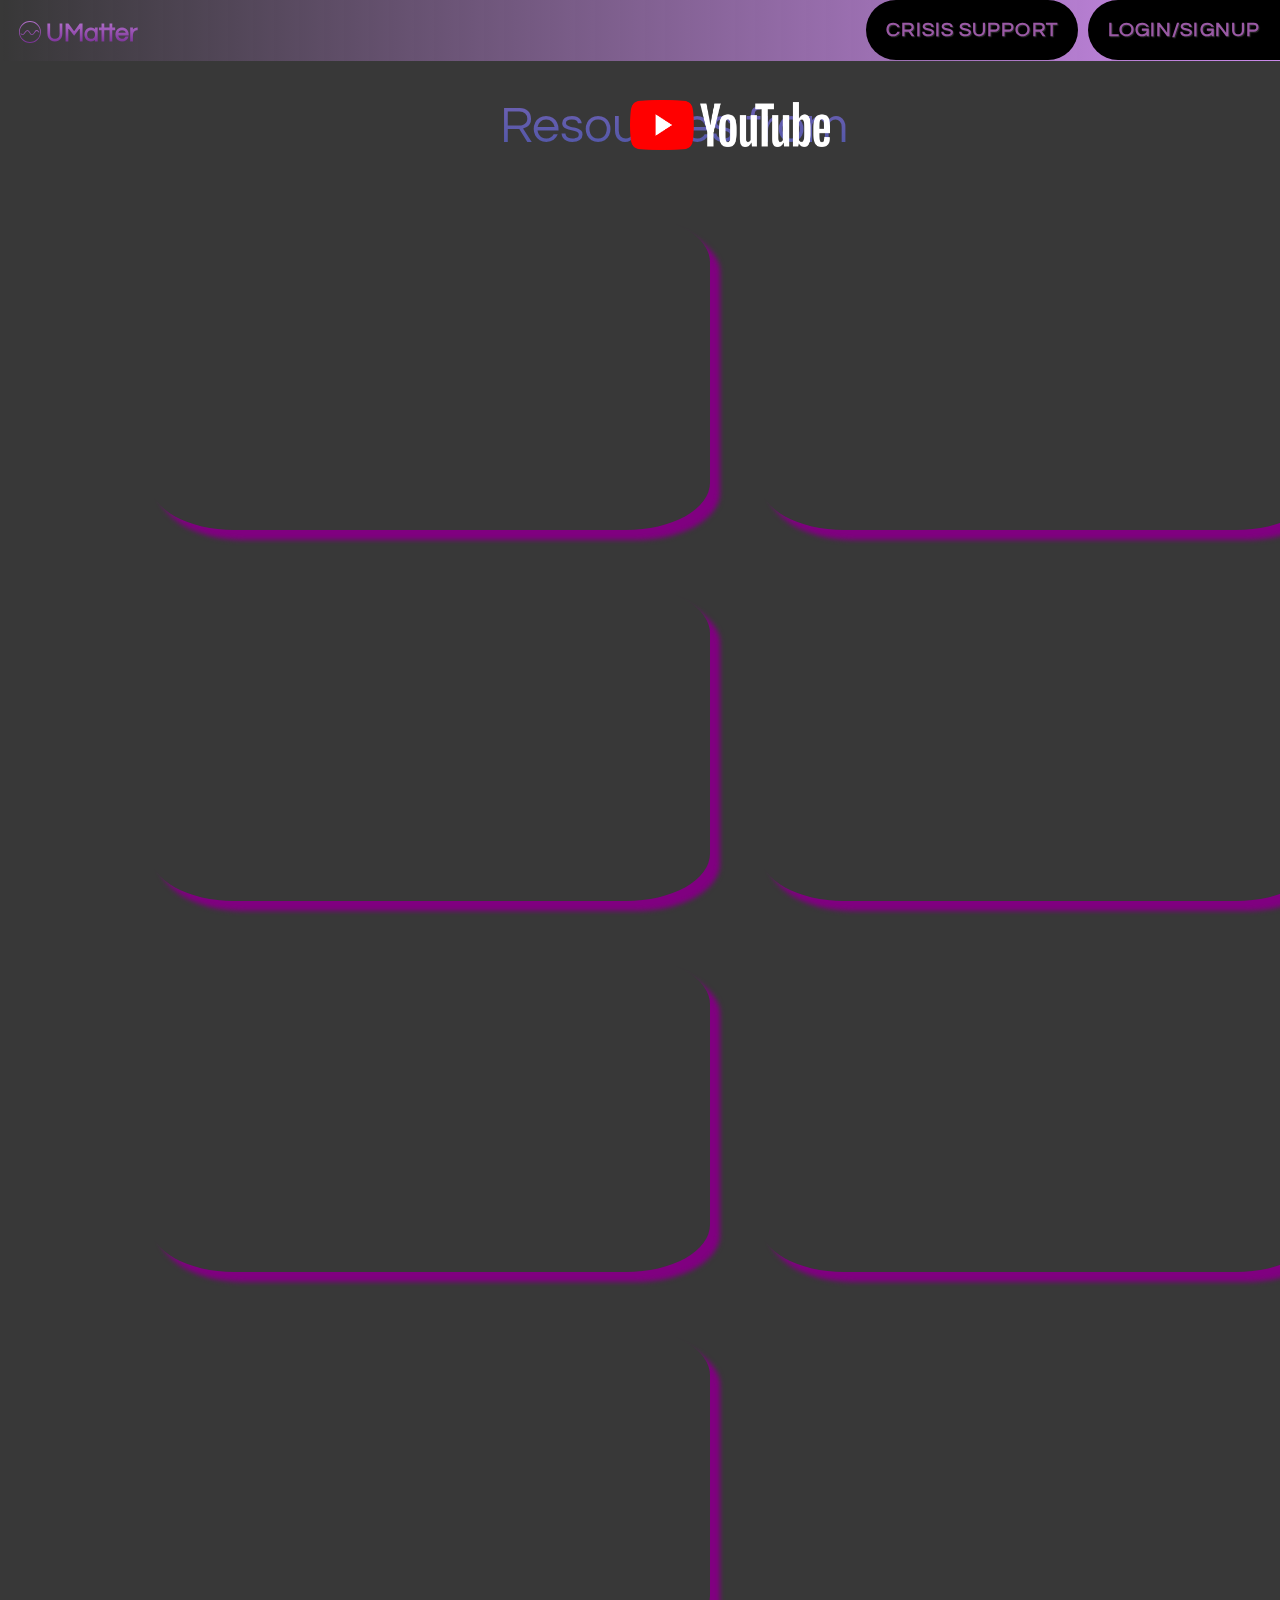
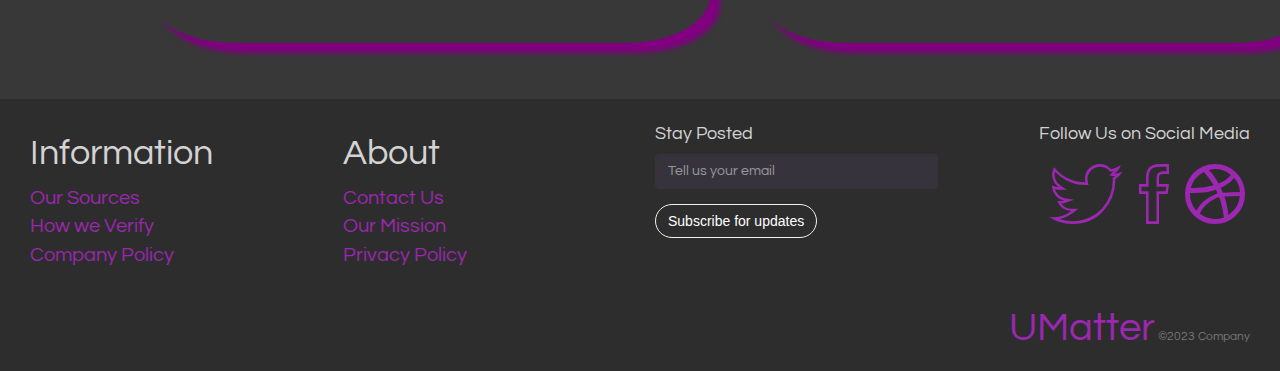
<file: RYouTube.html>
<!DOCTYPE html>
<html lang="en">
<head>
    <meta charset="UTF-8">
    <meta name="viewport" content="width=device-width, initial-scale=1.0">
    <title>Document</title>
    <meta name="description" content="This is the official website for UMatter official website" />
    <meta name="viewport" content="width=device-width, initial-scale=1.0" />
    <meta name="generator" content="Codeply" />
    <link rel="stylesheet" href="./css/bootstrap.min.css" />
    <link rel="stylesheet" href="./css/animate.min.css" />
    <link rel="stylesheet" href="./css/ionicons.min.css" />
    <link rel="stylesheet" href="./css/styles.css" />
</head>
<body>
    <nav id="topNav" class="navbar navbar-default navbar-fixed-top"
        style="background-image: linear-gradient(to right, #dbc1e400, rgb(203, 138, 235));">
        <div class="container-fluid">
            <div class="navbar-header">
                <button type="button" class="navbar-toggle collapsed" data-toggle="collapse" data-target="#bs-navbar">
                    <span class="sr-only">Toggle navigation</span>
                    <span class="icon-bar"></span>
                    <span class="icon-bar"></span>
                    <span class="icon-bar"></span>
                </button>
                <a class="navbar-brand page-scroll" href="./index.html" style="background: -webkit-linear-gradient(#eaaeff, #691e87);
                  -webkit-background-clip: text;
                  -webkit-text-fill-color: transparent; font-weight : bold; font-size : 2.5rem;"><i
                        class="ion-ios-analytics-outline"></i> UMatter</a>
            </div>
            <div class="navbar-collapse collapse" id="bs-navbar">
                <ul class="nav navbar-nav navbar-right">
                    <li>
                        <a class="page-scroll" data-toggle="modal" href="./CrisisSupport.html"
                            style="color : rgb(154, 89, 165); font-size : 2rem; background-color : rgb(0, 0, 0); border-radius : 50px 50px 50px 50px; margin-right : 1rem;">Crisis
                            Support</a>
                    </li>
                    <li>
                        <a id="loginsignup" class="page-scroll" data-toggle="modal" href="./login_page/index.html"
                            style="color : rgb(154, 89, 165); font-size : 2rem; background-color : rgb(0, 0, 0); border-radius : 50px 50px 50px 50px; width : 140%;">Login/SignUp</a>
                    </li>
                </ul>
            </div>
        </div>
    </nav>
    <section id="three" class="no-padding" style="background-color: rgba(128, 128, 128, 0.189); padding-bottom : 5rem;">
        <h2 class="margin-top-0 text-primary" style="padding-top : 10rem; padding-bottom :5rem; margin-left : 50rem;font-size : 5rem; background: -webkit-linear-gradient(#a873c9, #314d9b);
                  -webkit-background-clip: text;
                  -webkit-text-fill-color: transparent;">Resources from </h2> <img src="./assets/Youtube-Logo-PNG.png" alt="" style="position: absolute; height : 50px; width : 200px; right : 45rem; top : 10rem; "> 
        <div style="display: grid; grid-template-columns : 1fr 1fr; gap : 5rem; padding-left : 15rem;">
            <div class="videoplace"><iframe style = "border-radius : 15%; box-shadow : 10px 10px 5px purple;" width="560" height="315" src="https://www.youtube-nocookie.com/embed/5bNI_NloNa8?si=Ba4JXA3G2KJSXoc1"
                title="YouTube video player" frameborder="0"
                allow="accelerometer; autoplay; clipboard-write; encrypted-media; gyroscope; picture-in-picture; web-share"
                allowfullscreen></iframe></div>
            <div class="videoplace"><iframe style = "border-radius : 15%; box-shadow : 10px 10px 5px purple;" width="560" height="315" src="https://www.youtube-nocookie.com/embed/IaSpas9hWNQ?si=MJPO7RvfeS83L4U4"
                title="YouTube video player" frameborder="0"
                allow="accelerometer; autoplay; clipboard-write; encrypted-media; gyroscope; picture-in-picture; web-share"
                allowfullscreen></iframe></div>
            <div class="videoplace"><iframe style = "border-radius : 15%; box-shadow : 10px 10px 5px purple;" width="560" height="315" src="https://www.youtube.com/embed/rkZl2gsLUp4?si=x-9ahMRiIhkc0rD5"
                title="YouTube video player" frameborder="0"
                allow="accelerometer; autoplay; clipboard-write; encrypted-media; gyroscope; picture-in-picture; web-share"
                allowfullscreen></iframe></div>
            <div class="videoplace"><iframe style = "border-radius : 15%; box-shadow : 10px 10px 5px purple;" width="560" height="315" src="https://www.youtube-nocookie.com/embed/6n1mTIc-l0o?si=wmwZmmChuogzC7Wa"
                title="YouTube video player" frameborder="0"
                allow="accelerometer; autoplay; clipboard-write; encrypted-media; gyroscope; picture-in-picture; web-share"
                allowfullscreen></iframe></div>
            <div class="videoplace"><iframe style = "border-radius : 15%; box-shadow : 10px 10px 5px purple;" width="560" height="315" src="https://www.youtube-nocookie.com/embed/vO570HeAreI?si=Jgz3FK-nc8nboE27"
                title="YouTube video player" frameborder="0"
                allow="accelerometer; autoplay; clipboard-write; encrypted-media; gyroscope; picture-in-picture; web-share"
                allowfullscreen></iframe></div>
            <div class="videoplace"><iframe style = "border-radius : 15%; box-shadow : 10px 10px 5px purple;" width="560" height="315" src="https://www.youtube-nocookie.com/embed/wOGqlVqyvCM?si=mviWXAcmG_maFR-Y"
                title="YouTube video player" frameborder="0"
                allow="accelerometer; autoplay; clipboard-write; encrypted-media; gyroscope; picture-in-picture; web-share"
                allowfullscreen></iframe></div>
            <div class="videoplace"><iframe style = "border-radius : 15%; box-shadow : 10px 10px 5px purple;" width="560" height="315" src="https://www.youtube-nocookie.com/embed/O9qRyFOLdQk?si=APbHzulRbCN0WLjJ"
                title="YouTube video player" frameborder="0"
                allow="accelerometer; autoplay; clipboard-write; encrypted-media; gyroscope; picture-in-picture; web-share"
                allowfullscreen></iframe></div>
            <div class="videoplace"><iframe style = "border-radius : 15%; box-shadow : 10px 10px 5px purple;" width="560" height="315" src="https://www.youtube-nocookie.com/embed/wOGqlVqyvCM?si=hTW0dClTyqWnrXqG"
                title="YouTube video player" frameborder="0"
                allow="accelerometer; autoplay; clipboard-write; encrypted-media; gyroscope; picture-in-picture; web-share"
                allowfullscreen></iframe></div>
        </div>
    </section>
    <footer id="footer">
        <div class="container-fluid">
            <div class="row">
                <div class="col-xs-6 col-sm-3 column">
                    <h1>Information</h1>
                    <ul class="list-unstyled">
                        <li style="font-size: 2rem;"><a>Our Sources</a></li>
                        <li style="font-size: 2rem;"><a>How we Verify</a></li>
                        <li style="font-size: 2rem;"><a>Company Policy</a></li>
                    </ul>
                </div>
                <div class="col-xs-6 col-sm-3 column">
                    <h1>About</h1>
                    <ul class="list-unstyled">
                        <li style="font-size: 2rem;"><a>Contact Us</a></li>
                        <li style="font-size: 2rem;"><a>Our Mission</a></li>
                        <li style="font-size: 2rem;"><a>Privacy Policy</a></li>
                    </ul>
                </div>
                <div class="col-xs-12 col-sm-3 column">
                    <h4>Stay Posted</h4>
                    <form>
                        <div class="form-group">
                            <input type="text" class="form-control" title="No spam, we promise!"
                                placeholder="Tell us your email" id="resetme" />
                        </div>
                        <div class="form-group">
                            <button class="btn btn-primary" data-toggle="modal" data-target="#alertModal" type="button"
                                id="changeme" onclick="change()">
                                Subscribe for updates
                            </button>
                        </div>
                    </form>
                </div>
                <div class="col-xs-12 col-sm-3 text-right">
                    <h4>Follow Us on Social Media
                    </h4>
                    <ul class="list-inline">
                        <li>
                            <a rel="nofollow" href="" title="Twitter"><i
                                    class="icon-lg ion-social-twitter-outline"></i></a>&nbsp;
                        </li>
                        <li>
                            <a rel="nofollow" href="" title="Facebook"><i
                                    class="icon-lg ion-social-facebook-outline"></i></a>&nbsp;
                        </li>
                        <li>
                            <a rel="nofollow" href="" title="Dribble"><i
                                    class="icon-lg ion-social-dribbble-outline"></i></a>
                        </li>
                    </ul>
                </div>
            </div>
            <br />
            <span class="pull-right text-muted small"><a
                    style="font-size : 4rem; text-decoration :none; cursor :default;">UMatter</a>
                ©2023 Company</span>
        </div>
    </footer>
    <script src="https://smtpjs.com/v3/smtp.js"></script>
    <script src="./js/jquery.min.js"></script>
    <script src="./js/bootstrap.min.js"></script>
    <script src="./js/jquery.easing.min.js"></script>
    <script src="./js/wow.js"></script>
    <script src="./js/scripts.js"></script>
</body>
</html>
</file>
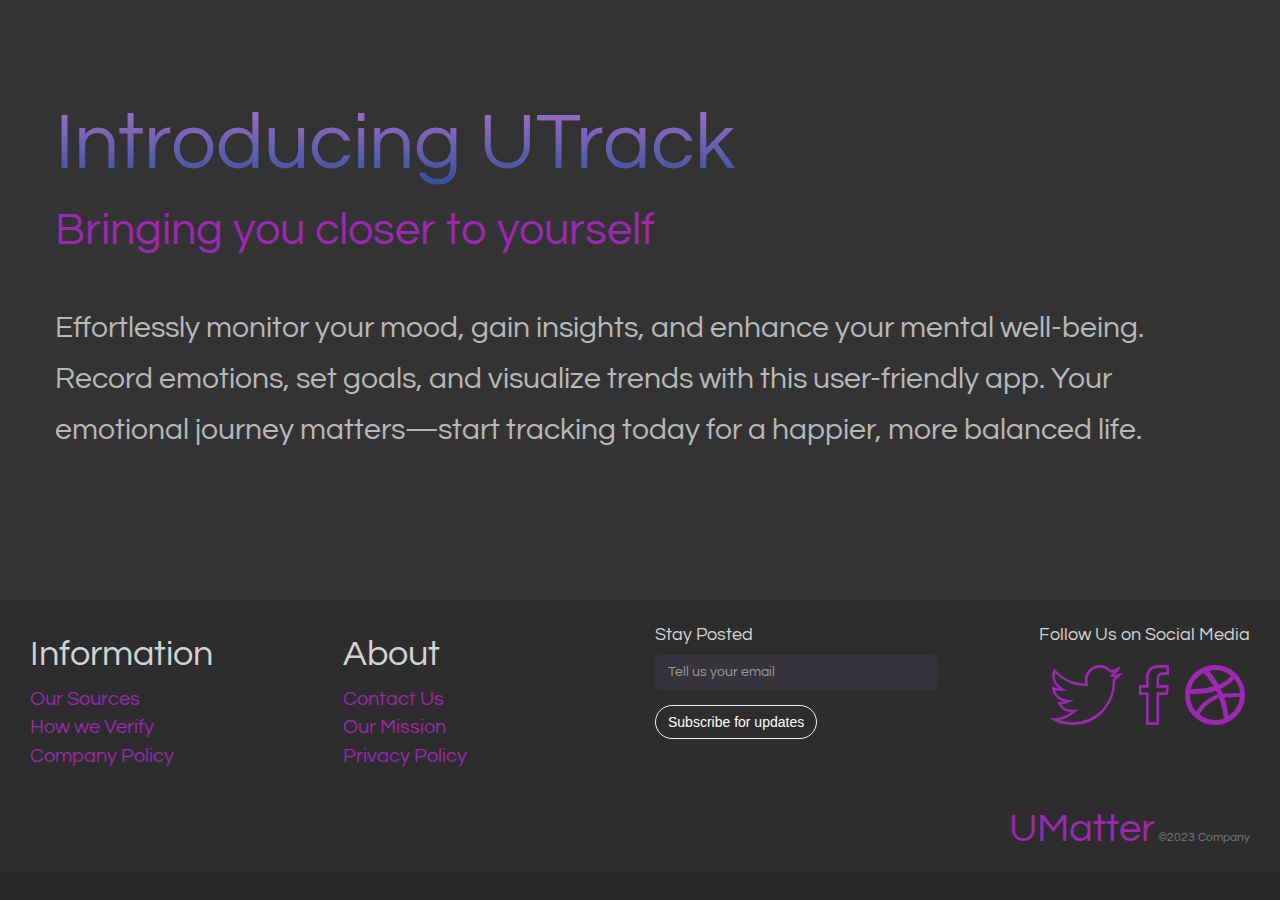
<file: Tracking.html>
<!DOCTYPE html>
<html lang="en">
<head>
    <meta charset="UTF-8">
    <meta name="viewport" content="width=device-width, initial-scale=1.0">
    <title>Document</title>
    <meta name="description" content="This is the official website for UMatter official website" />
    <meta name="viewport" content="width=device-width, initial-scale=1.0" />
    <meta name="generator" content="Codeply" />
    <link rel="stylesheet" href="./css/bootstrap.min.css" />
    <link rel="stylesheet" href="./css/animate.min.css" />
    <link rel="stylesheet" href="./css/ionicons.min.css" />
    <link rel="stylesheet" href="./css/styles.css" />
</head>
<body>
    
    <section class="bg-primary" id="one">
        <div class="container">
            <div class="row">
                <div class="col-lg-6 col-lg-offset-3 col-md-8 col-md-offset-2 text-center"
                    style="width : 100%; margin-left : 0px; padding-left : 0px; text-align : left;">
                    <h2 class="margin-top-0 text-primary" style="width : 100%; font-size : 8rem; background: -webkit-linear-gradient(#a873c9, #314d9b);
                  -webkit-background-clip: text;
                  -webkit-text-fill-color: transparent;">
                        Introducing UTrack
                    </h2>
                    <div class="margin-top-0 text-primary" style="font-size: 4.5rem;">Bringing you closer to yourself</div>
                    <br />
                    <p class="text-faded" style="font-size : 3rem; padding-top : 20px; padding-bottom  :15px;">
                        Effortlessly monitor your mood, gain insights, and enhance your mental well-being. Record emotions, set goals, and
                        visualize trends with this user-friendly app. Your emotional journey matters—start tracking today for a happier, more
                        balanced life.
                    </p>
                </div>
                <br>
            </div>
        </div>
    </section>
    <footer id="footer">
        <div class="container-fluid">
            <div class="row">
                <div class="col-xs-6 col-sm-3 column">
                    <h1>Information</h1>
                    <ul class="list-unstyled">
                        <li style="font-size: 2rem;"><a>Our Sources</a></li>
                        <li style="font-size: 2rem;"><a>How we Verify</a></li>
                        <li style="font-size: 2rem;"><a>Company Policy</a></li>
                    </ul>
                </div>
                <div class="col-xs-6 col-sm-3 column">
                    <h1>About</h1>
                    <ul class="list-unstyled">
                        <li style="font-size: 2rem;"><a>Contact Us</a></li>
                        <li style="font-size: 2rem;"><a>Our Mission</a></li>
                        <li style="font-size: 2rem;"><a>Privacy Policy</a></li>
                    </ul>
                </div>
                <div class="col-xs-12 col-sm-3 column">
                    <h4>Stay Posted</h4>
                    <form>
                        <div class="form-group">
                            <input type="text" class="form-control" title="No spam, we promise!"
                                placeholder="Tell us your email" id="resetme" />
                        </div>
                        <div class="form-group">
                            <button class="btn btn-primary" data-toggle="modal" data-target="#alertModal" type="button"
                                id="changeme" onclick="change()">
                                Subscribe for updates
                            </button>
                        </div>
                    </form>
                </div>
                <div class="col-xs-12 col-sm-3 text-right">
                    <h4>Follow Us on Social Media
                    </h4>
                    <ul class="list-inline">
                        <li>
                            <a rel="nofollow" href="" title="Twitter"><i
                                    class="icon-lg ion-social-twitter-outline"></i></a>&nbsp;
                        </li>
                        <li>
                            <a rel="nofollow" href="" title="Facebook"><i
                                    class="icon-lg ion-social-facebook-outline"></i></a>&nbsp;
                        </li>
                        <li>
                            <a rel="nofollow" href="" title="Dribble"><i
                                    class="icon-lg ion-social-dribbble-outline"></i></a>
                        </li>
                    </ul>
                </div>
            </div>
            <br />
            <span class="pull-right text-muted small"><a
                    style="font-size : 4rem; text-decoration :none; cursor :default;">UMatter</a>
                ©2023 Company</span>
        </div>
    </footer>
    <script src="./js/jquery.min.js"></script>
    <script src="./js/bootstrap.min.js"></script>
    <script src="./js/jquery.easing.min.js"></script>
    <script src="./js/wow.js"></script>
    <script src="./js/scripts.js"></script>
    <script src="./js/myscript.js"></script>
</body>
</html>
</file>
<file: MoodTracker/assets/css/main.css>
#content{
  padding-top: 1.5em;
  padding-bottom: 4em;
  background-color: white;
}

/* Color Boards */
.grid-container{
  display: grid;
  grid-template-columns: repeat(13, 2em);
}
#gridContainerLabel{
  display: grid;
  grid-template-columns: repeat(13, 2em);
}
.grid-label{
  grid-column: span 3;
  margin-right: 2px;
  margin-top: 2px;
  text-align: left;
  margin-bottom: 0.3em;
}
.grid-item{
  margin-right: 2px;
  margin-top: 2px;
  border: 1px solid rgb(100, 100, 100, 0);
  text-align: center;
  border-radius: 10%;
  cursor: pointer;
}
.grid-item-today{
  margin-right: 2px;
  margin-top: 2px;
  border: 1px solid orange;
  text-align: center;
  border-radius: 10%;
  cursor: pointer;
}

/* moodArray = ['Very though', 'Difficult', 'Average', 'Great','Amazing'] */
.moodType-5{
  background-color: #e3ffb0;
  border: 1px solid #292833;
}
.moodType-4{
  background-color: #bae8e8;
}
.moodType-3{
  background-color: #ecffff;
}
.moodType-2{
  background-color: #3aadad;
}
.moodType-1{
  background-color: #292833;
}


/* Table */
</file>
<file: chatbot.css>
/* Import Google font - Poppins */
@import url('https://fonts.googleapis.com/css2?family=Poppins:wght@400;500;600&display=swap');
* {
  margin: 0;
  padding: 0;
  box-sizing: border-box;
  font-family: "Poppins", sans-serif;
}
body {
  background: #E3F2FD;
}
.chatbot-toggler {
  position: fixed;
  bottom: 30px;
  right: 35px;
  outline: none;
  border: none;
  height: 50px;
  width: 50px;
  display: flex;
  cursor: pointer;
  align-items: center;
  justify-content: center;
  border-radius: 50%;
  background: #724ae8;
  transition: all 0.2s ease;
}
body.show-chatbot .chatbot-toggler {
  transform: rotate(90deg);
}
.chatbot-toggler span {
  color: #fff;
  position: absolute;
}
.chatbot-toggler span:last-child,
body.show-chatbot .chatbot-toggler span:first-child  {
  opacity: 0;
}
body.show-chatbot .chatbot-toggler span:last-child {
  opacity: 1;
}
.chatbot {
  position: fixed;
  right: 35px;
  bottom: 90px;
  width: 420px;
  background: #fff;
  border-radius: 15px;
  overflow: hidden;
  opacity: 0;
  pointer-events: none;
  transform: scale(0.5);
  transform-origin: bottom right;
  box-shadow: 0 0 128px 0 rgba(0,0,0,0.1),
              0 32px 64px -48px rgba(0,0,0,0.5);
  transition: all 0.1s ease;
}
body.show-chatbot .chatbot {
  opacity: 1;
  pointer-events: auto;
  transform: scale(1);
}
.chatbot header {
  padding: 16px 0;
  position: relative;
  text-align: center;
  color: #fff;
  background: #724ae8;
  box-shadow: 0 2px 10px rgba(0,0,0,0.1);
}
.chatbot header span {
  position: absolute;
  right: 15px;
  top: 50%;
  display: none;
  cursor: pointer;
  transform: translateY(-50%);
}
header h2 {
  font-size: 1.4rem;
}
.chatbot .chatbox {
  overflow-y: auto;
  height: 510px;
  padding: 30px 20px 100px;
}
.chatbot :where(.chatbox, textarea)::-webkit-scrollbar {
  width: 6px;
}
.chatbot :where(.chatbox, textarea)::-webkit-scrollbar-track {
  background: #fff;
  border-radius: 25px;
}
.chatbot :where(.chatbox, textarea)::-webkit-scrollbar-thumb {
  background: #ccc;
  border-radius: 25px;
}
.chatbox .chat {
  display: flex;
  list-style: none;
}
.chatbox .outgoing {
  margin: 20px 0;
  justify-content: flex-end;
}
.chatbox .incoming span {
  width: 32px;
  height: 32px;
  color: #fff;
  cursor: default;
  text-align: center;
  line-height: 32px;
  align-self: flex-end;
  background: #724ae8;
  border-radius: 4px;
  margin: 0 10px 7px 0;
}
.chatbox .chat p {
  white-space: pre-wrap;
  padding: 12px 16px;
  border-radius: 10px 10px 0 10px;
  max-width: 75%;
  color: #fff;
  font-size: 0.95rem;
  background: #724ae8;
}
.chatbox .incoming p {
  border-radius: 10px 10px 10px 0;
}
.chatbox .chat p.error {
  color: #721c24;
  background: #f8d7da;
}
.chatbox .incoming p {
  color: #000;
  background: #f2f2f2;
}
.chatbot .chat-input {
  display: flex;
  gap: 5px;
  position: absolute;
  bottom: 0;
  width: 100%;
  background: #fff;
  padding: 3px 20px;
  border-top: 1px solid #ddd;
}
.chat-input textarea {
  height: 55px;
  width: 100%;
  border: none;
  outline: none;
  resize: none;
  max-height: 180px;
  padding: 15px 15px 15px 0;
  font-size: 0.95rem;
}
.chat-input span {
  align-self: flex-end;
  color: #724ae8;
  cursor: pointer;
  height: 55px;
  display: flex;
  align-items: center;
  visibility: hidden;
  font-size: 1.35rem;
}
.chat-input textarea:valid ~ span {
  visibility: visible;
}

@media (max-width: 490px) {
  .chatbot-toggler {
    right: 20px;
    bottom: 20px;
  }
  .chatbot {
    right: 0;
    bottom: 0;
    height: 100%;
    border-radius: 0;
    width: 100%;
  }
  .chatbot .chatbox {
    height: 90%;
    padding: 25px 15px 100px;
  }
  .chatbot .chat-input {
    padding: 5px 15px;
  }
  .chatbot header span {
    display: block;
  }
}
</file>
<file: css/styles.css>
/*

Landing Zero theme - A free landing page theme from BootstrapZero
http://www.bootstrapzero.com

*/

@import url(https://fonts.googleapis.com/css?family=Questrial);
@import url(http://fonts.googleapis.com/css?family=Dancing+Script:700);

html,
body {
    width: 100%;
    height: 100%;
}

body {
    font-family: 'Questrial', 'Helvetica Neue', Arial, sans-serif;
    background-color: #282828;
    color: #d3d3d3;
    webkit-tap-highlight-color: #222;
}

hr {
    max-width: 80px;
    border-width: 3px;
    opacity: 0.09;
    margin-top: 15px;
    margin-bottom: 15px;
}

hr.light {
    border-color: #fff;
}

a {
    color: #9c27b0;
    -webkit-transition: all .35s;
    -moz-transition: all .35s;
    transition: all .35s;
}

a:hover,
a:focus {
    color: #f2e0f8;
    outline: 0;
}

h1, h2, h3, h4, h5, h6 {
    font-family: 'Questrial', 'Helvetica Neue', Arial, sans-serif;
}

p {
    font-size: 17px;
    line-height: 1.7;
    margin-bottom: 20px;
}

.wide-space {
    letter-spacing: 1.6px;
}

.icon-lg {
    font-size: 50px;
    line-height: 18px;
}

.bg-primary {
    background-color: #333;
}

.bg-dark {
    color: #eee;
    background-color: #222;
}

.cursive {
    font-family: 'Dancing Script', cursive;
    text-transform: none;
}

.text-faded {
    color: rgba(245, 245, 245, 0.7);
}

.text-dark {
    color: #111;
}

.text-primary {
    color: #9c27b0;
}

.modal-content {
    background-color: #1d1d1d;
}

section {
    padding: 70px 0;
}

aside {
    padding: 50px 0;
}

footer {
    padding: 15px;
}

.no-padding {
    padding: 0;
}

.navbar-default {
    border-color: rgba(35, 35, 35, .05);
    font-family: 'Questrial', 'Helvetica Neue', Arial, sans-serif;
    background-color: #222;
    -webkit-transition: all .4s;
    -moz-transition: all .4s;
    transition: all .4s;
}

.navbar-header>.navbar-brand {
    font-family: 'Questrial', 'Helvetica Neue', Arial, sans-serif;
    color: #9c27b0;
    padding: 15px;
    -webkit-transition: padding .2s ease-in;
    -moz-transition: padding .2s ease-in;
    transition: padding .2s ease-in;
}

.navbar-header>.navbar-brand:hover,
.navbar-header>.navbar-brand:focus {
    color: #8b27b0;
}

.navbar-default .navbar-toggle:focus, .navbar-default .navbar-toggle:hover {
    background-color: #181818;
}

.navbar-default .navbar-toggle, .navbar-default .navbar-collapse {
    border-color: transparent;
}

.navbar-default .nav>li>a,
.navbar-default .nav>li>a:focus {
    text-transform: uppercase;
    font-size: 13px;
    font-weight: 700;
    color: #eee;
}

.navbar-default .nav>li>a:hover,
.navbar-default .nav>li>a:focus:hover {
    color: #9c27b0;
}

.navbar-default .nav>li.active>a,
.navbar-default .nav>li.active>a:focus {
    color: #e6dee8 !important;
    background-color: transparent;
}

.navbar-default .nav>li.active>a:hover,
.navbar-default .nav>li.active>a:focus:hover {
    background-color: transparent;
}


@media(min-width:768px) {
    .navbar-default {
        border-color: transparent;
        background-color: transparent;
        min-height: 60px;
    }

    .navbar-header>.navbar-brand {
        color: rgba(255, 255, 255, 0.7);
        padding: 19px;
    }

    .navbar-default .navbar-header .navbar-brand:hover,
    .navbar-default .navbar-header .navbar-brand:focus {
        color: #f4f4f4;
    }

    .navbar-default .nav>li>a,
    .navbar-default .nav>li>a:focus {
        color: rgba(255, 255, 255, 0.8);
        padding: 20px;
        letter-spacing: 1.1px;
        text-shadow: 1px 1px 1px rgba(60, 60, 60, 0.7);
    }

    .navbar-default .nav>li>a:hover,
    .navbar-default .nav>li>a:focus:hover {
        color: #fefefe;
    }

    .navbar-default.affix {
        border-color: rgba(34, 34, 34, .05);
        background-color: #222;
    }

    .navbar-default.affix .navbar-header .navbar-brand {
        font-size: 15px;
        color: #d4b6d9;
        padding: 20px;
        letter-spacing: 1px;
    }

    .navbar-default.affix .navbar-header .navbar-brand:hover,
    .navbar-default.affix .navbar-header .navbar-brand:focus {
        color: #e1c4ec;
    }

    .navbar-default.affix .nav>li>a,
    .navbar-default.affix .nav>li>a:focus {
        color: #ddd;
        text-shadow: 1px 1px 1px rgba(30, 30, 30, 0.7);
    }

    .navbar-default.affix .nav>li>a:hover,
    .navbar-default.affix .nav>li>a:focus:hover {
        color: #9c27b0;
    }
}

header {
    position: relative;
    min-height: auto;
    text-align: center;
    color: #fff;
    width: 100%;
    background-color: #c9c9c9;
    background-image: url('https://splashbase.s3.amazonaws.com/lifeofpix/regular/Life-of-Pix-free-stock-photos-Slate-Stone-Xeromatic-1440x953.jpg');
    background-position: center;
    -webkit-background-size: cover;
    -moz-background-size: cover;
    background-size: cover;
    -o-background-size: cover;
}

header .header-content {
    position: relative;
    width: 100%;
    padding: 100px 15px;
    text-align: center;
    z-index: 2;
}

header .header-content .inner h1 {
    margin-top: 0;
    margin-bottom: 0;
}

header .header-content .inner p {
    margin-bottom: 50px;
    font-size: 16px;
    font-weight: 300;
    color: rgba(255, 255, 255, 0.7);
}

#video-background {
    z-index: 1;
    position: relative;
    right: 200px;
    padding-top: 60px;
}

#video-background.collapsing {
    display: none;
}

footer {
    background-color: #2d2d2d;
}

@media(min-width:768px) {
    .icon-lg {
        font-size: 80px;
    }

    header {
        min-height: 100%;
    }

    header .header-content {
        position: absolute;
        top: 50%;
        padding: 0 50px;
        -webkit-transform: translateY(-50%);
        -ms-transform: translateY(-50%);
        transform: translateY(-50%);
    }

    header .header-content .inner {
        margin-right: auto;
        margin-left: auto;
        max-width: 1000px;
    }

    header .header-content .inner h1 {
        font-size: 53px;
    }

    header .header-content .inner p {
        margin-right: auto;
        margin-left: auto;
        max-width: 80%;
        font-size: 18px;
    }

    section {
        min-height: 600px;
        padding: 100px 0;
    }

}

.form-control {
    display: block;
    width: 100%;
    height: 35px;
    padding: 6px 12px;
    font-size: 14px;
    line-height: 1.5;
    color: #eee;
    background-color: #36333d;
    background-image: none;
    border: 1px solid #36333d;
    border-radius: 4px;
    box-shadow: inset 0 1px 1px rgba(0, 0, 0, 0.075);
    transition: border-color ease-in-out .15s, box-shadow ease-in-out .15s;
}

.form-control:focus {
    color: #222;
    background-color: #ccc;
    box-shadow: none;
}

textarea {
    resize: none;
}

.margin-top-0 {
    margin-top: 0;
}

.feature {
    margin: 50px auto 0;
    max-width: 400px;
}

@media(min-width:992px) {
    .feature {
        margin: 20px auto 0;
    }
}

.feature p {
    margin-bottom: 0;
}

.call-to-action h2 {
    margin: 0 auto 20px;
}

.gallery-box {
    display: block;
    position: relative;
    margin: 0 auto;
    max-width: 650px;
    overflow: hidden;
}

.gallery-box .gallery-box-caption {
    display: block;
    position: absolute;
    bottom: 0;
    width: 100%;
    height: 100%;
    text-align: center;
    color: #fff;
    opacity: 0;
    background: rgba(44, 44, 44, .8);
    -webkit-transition: all .35s;
    -moz-transition: all .35s;
    transition: all .35s;
}

.gallery-box .gallery-box-caption .gallery-box-content {
    position: absolute;
    top: 50%;
    width: 100%;
    text-align: center;
    transform: translateY(-50%);
}

.gallery-box:hover .gallery-box-caption {
    opacity: 1;
}

.gallery-box:hover img {
    -webkit-transform: scale(1.1);
    -ms-transform: scale(1.1);
    transform: scale(1.1);
}

.gallery-box img {
    -webkit-transition: all 300ms ease-in-out;
    transition: all 300ms ease-in-out;
}

.no-gutter>[class*=col-] {
    padding-right: 0;
    padding-left: 0;
}

.btn-default {
    border-color: #fff;
    color: #222;
    background-color: #fff;
    -webkit-transition: all .35s;
    -moz-transition: all .35s;
    transition: all .35s;
}

.btn-default:hover,
.btn-default:focus,
.btn-default.focus,
.btn-default:active,
.btn-default.active,
.open>.dropdown-toggle.btn-default {
    border-color: #ededed;
    color: #222;
    background-color: #f2f2f2;
    opacity: 0.7;
}

.btn-default:active,
.btn-default.active,
.open>.dropdown-toggle.btn-default {
    background-image: none;
}

.btn-default.disabled,
.btn-default[disabled],
fieldset[disabled] .btn-default,
.btn-default.disabled:hover,
.btn-default[disabled]:hover,
fieldset[disabled] .btn-default:hover,
.btn-default.disabled:focus,
.btn-default[disabled]:focus,
fieldset[disabled] .btn-default:focus,
.btn-default.disabled.focus,
.btn-default[disabled].focus,
fieldset[disabled] .btn-default.focus,
.btn-default.disabled:active,
.btn-default[disabled]:active,
fieldset[disabled] .btn-default:active,
.btn-default.disabled.active,
.btn-default[disabled].active,
fieldset[disabled] .btn-default.active {
    border-color: #fff;
    background-color: #fff;
    opacity: 0.7;
}

.btn-default .badge {
    color: #fff;
    background-color: #222;
}

.btn.btn-primary {
    background-color: transparent;
    border: 1px solid #f0f0f0;
    border-color: #f0f0f0;
    -webkit-transition: all .35s;
    -moz-transition: all .35s;
    transition: all .35s;
}

.btn.btn-primary:hover {
    opacity: 0.7;
}

.btn {
    border: 0;
    border-radius: 290px;
    font-family: 'Helvetica Neue', Arial, sans-serif;
}

.btn-xl {
    padding: 15px 30px;
    font-size: 20px;
}

::-moz-selection {
    text-shadow: none;
    color: #fff;
    background: #222;
}

::selection {
    text-shadow: none;
    color: #fff;
    background: #222;
}

img::selection {
    color: #fff;
    background: 0 0;
}

img::-moz-selection {
    color: #fff;
    background: 0 0;
}

html {
    scroll-padding-top: 500px;
}

@keyframes aboutImage {
    0%, 100% {
        border-radius: 85% 15% 87% 13% / 18% 76% 24% 82%;
    }

    50% {
        border-radius: 13% 87% 12% 88% / 87% 14% 86% 13%;
    }
}

.row_later {
    width: 100%;
    height: 100vh;
    display: flex;
    justify-content: center;
    align-items: center;

    background-size: 100%;
    font-family: 'Montserrat', sans-serif;
    overflow: hidden;
}

.loading-container {
    width: 100%;
    max-width: 520px;
    text-align: center;
    color: #fff;
    position: relative;
    margin: 0 32px;

    &:before {
        content: '';
        position: absolute;
        width: 100%;
        height: 3px;
        background-color: #fff;
        bottom: 0;
        left: 0;
        border-radius: 10px;
        animation: movingLine 2.4s infinite ease-in-out;
    }
}

@keyframes movingLine {
    0% {
        opacity: 0;
        width: 0;
    }

    33.3%, 66% {
        opacity: 0.8;
        width: 100%;
    }

    85% {
        width: 0;
        left: initial;
        right: 0;
        opacity: 1;
    }

    100% {
        opacity: 0;
        width: 0;
    }
}

.loading-text {
    font-size: 5vw;
    line-height: 64px;
    letter-spacing: 10px;
    margin-bottom: 32px;
    display: flex;
    justify-content: space-evenly;

    span {
        animation: moveLetters 2.4s infinite ease-in-out;
        transform: translatex(0);
        position: relative;
        display: inline-block;
        opacity: 0;
        text-shadow: 0px 2px 10px rgba(46, 74, 81, 0.3);
    }
}

@for $i from 1 through 7 {
    .loading-text span:nth-child(#{$i}) {
        animation-delay: $i * 0.1s;
    }
}

@keyframes moveLetters {
    0% {
        transform: translateX(-15vw);
        opacity: 0;
    }

    33.3%, 66% {
        transform: translateX(0);
        opacity: 1;
    }

    100% {
        transform: translateX(15vw);
        opacity: 0;
    }
}


.socials {
    position: fixed;
    bottom: 16px;
    right: 16px;
    display: flex;
    align-items: center;
}

.social-link {
    color: #fff;
    display: flex;
    align-items: center;
    cursor: pointer;
    text-decoration: none;
    margin-right: 12px;
}
</file>
